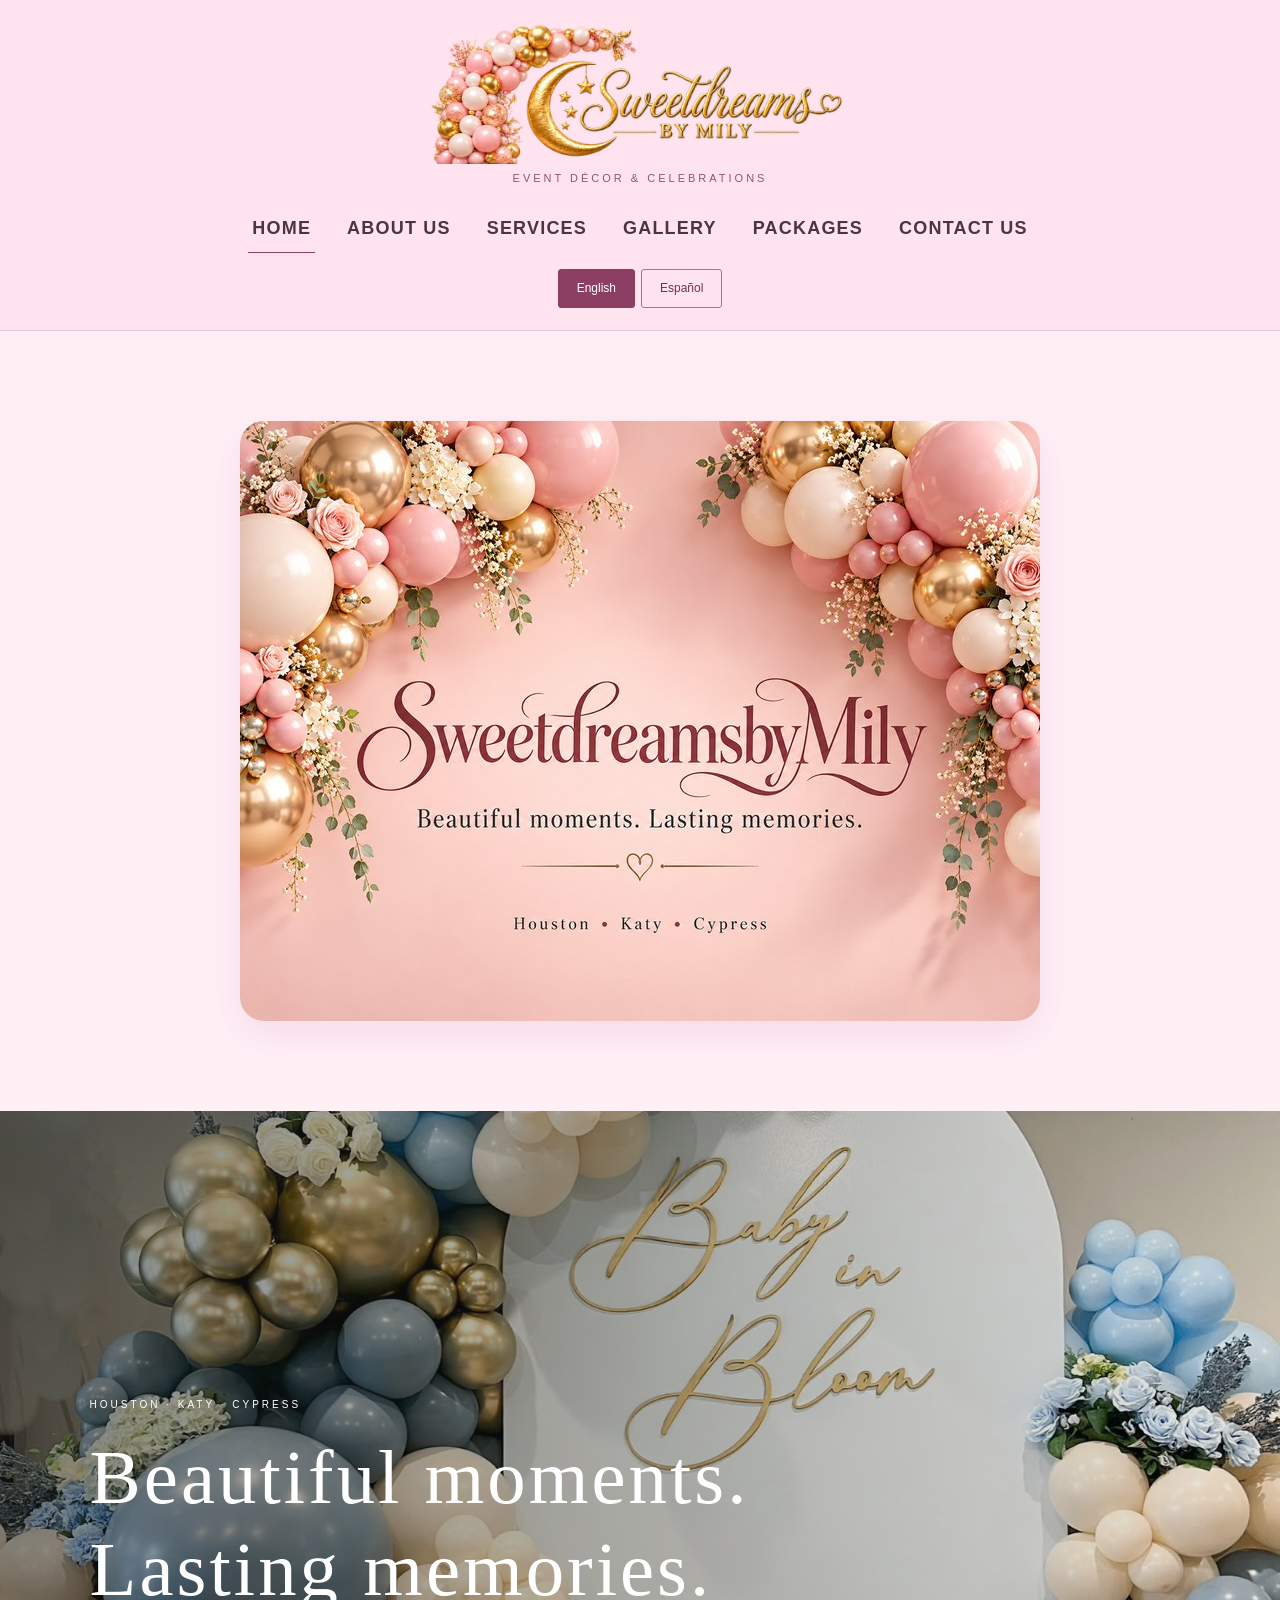
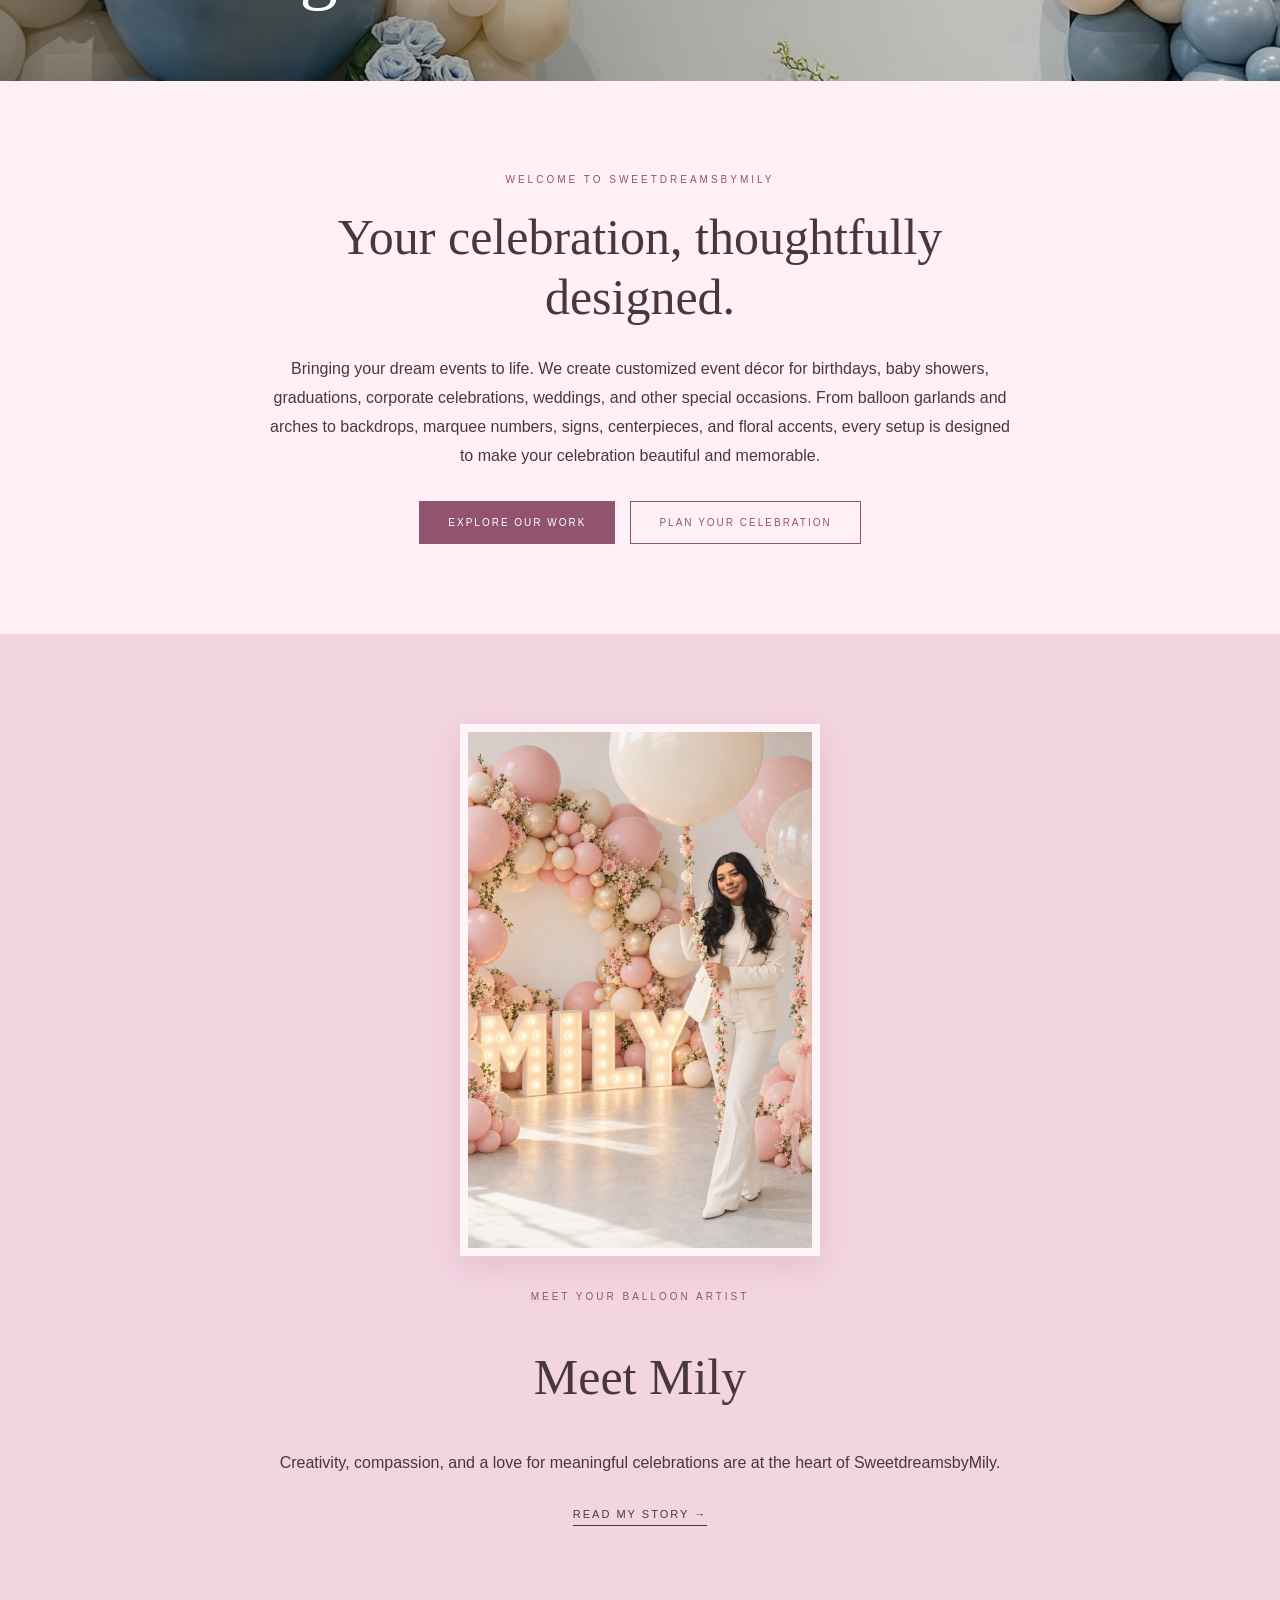
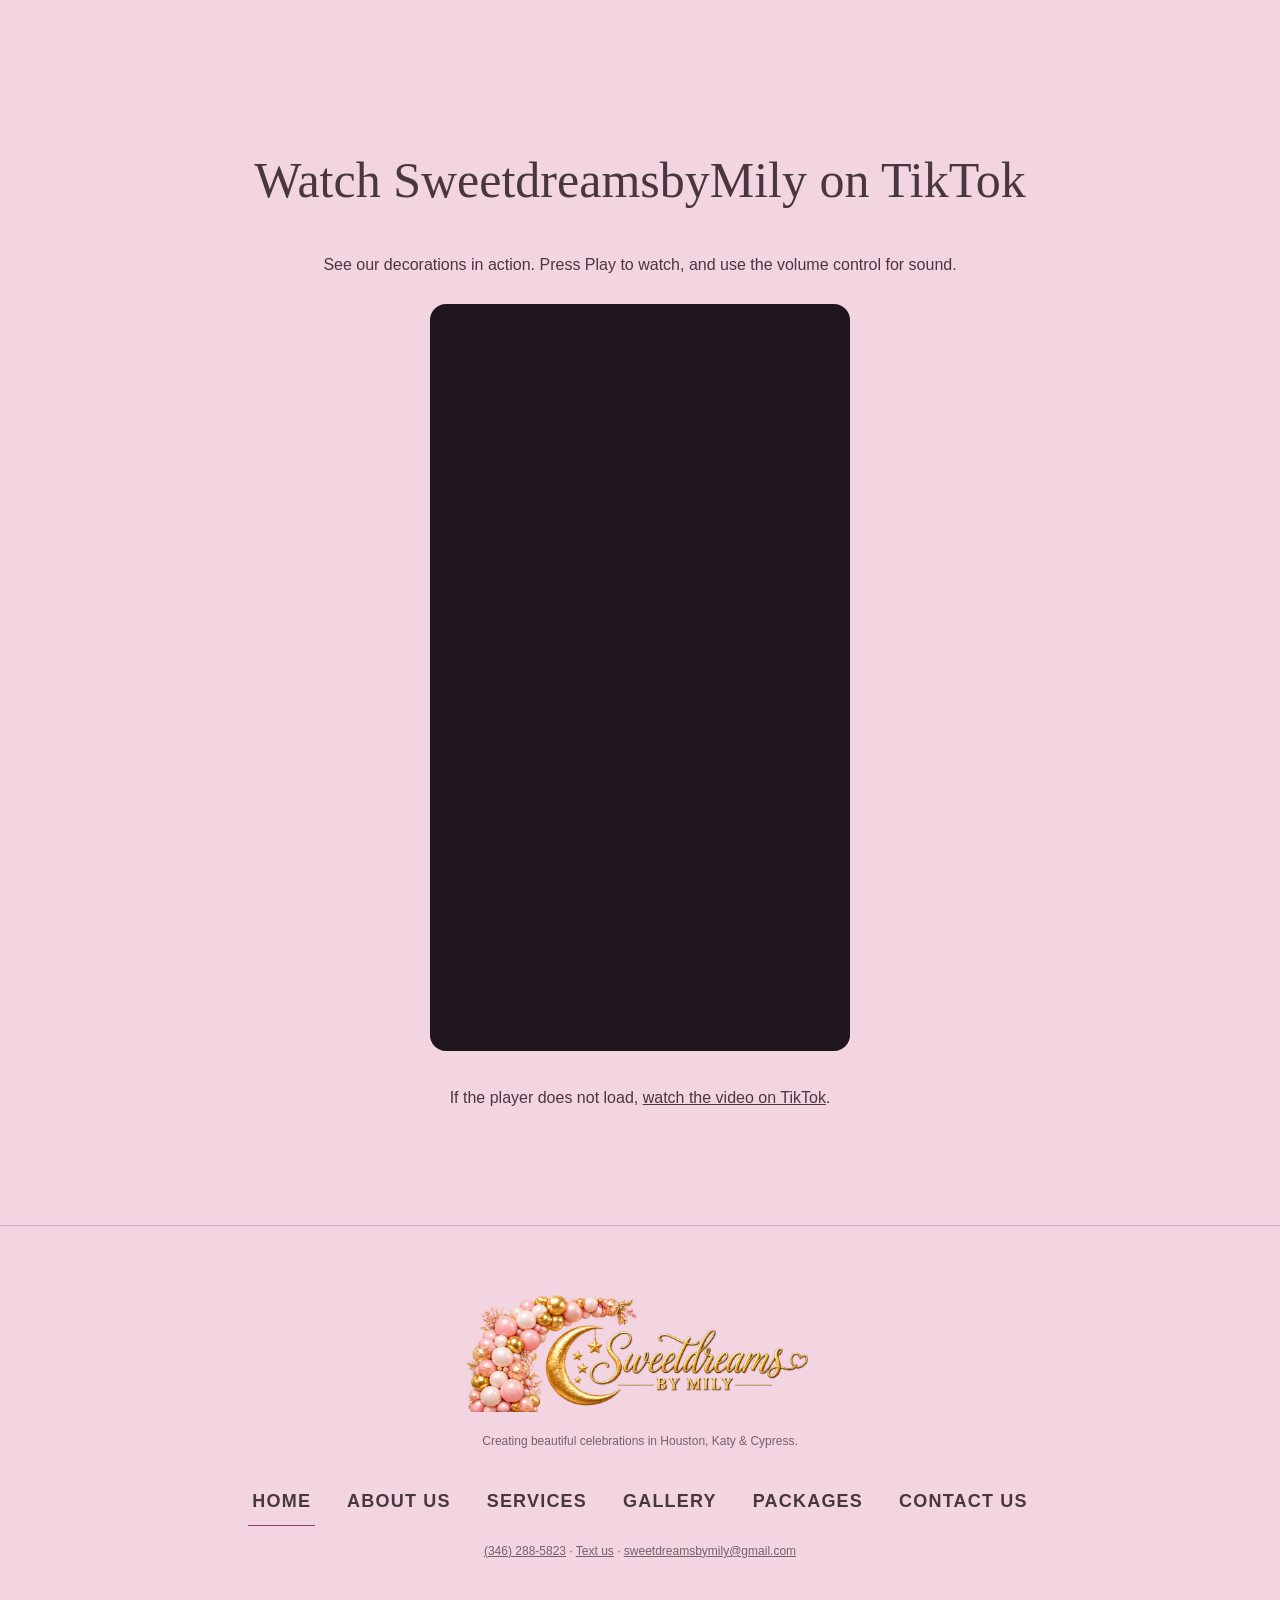
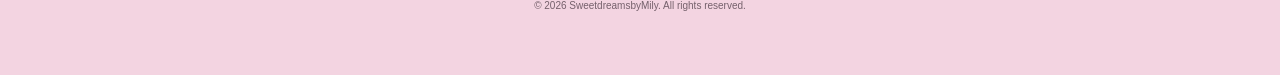
<file: index.html>
<!DOCTYPE html>
<html lang="en">
<head>
  <meta charset="UTF-8">
  <meta name="viewport" content="width=device-width, initial-scale=1.0">
  <meta name="description" content="Home — SweetdreamsbyMily event decoration in Houston, Katy, and Cypress.">
  <title>Home | SweetdreamsbyMily</title>
  <link rel="stylesheet" href="style.css?v=module44">
  <script src="script.js" defer></script>
  <script src="translations.js?v=module44" defer></script>
</head>
<body>
<a class="skip-link" href="#main">Skip to main content</a>
<header>
  <div><a class="brand brand-link" href="index.html"><img class="brand-logo" src="photos/sweetdreamsbymily-logo.webp" alt="Sweetdreams by Mily"></a><div class="tag">EVENT DÉCOR &amp; CELEBRATIONS</div></div>
  <nav aria-label="Main navigation"><a href="index.html" aria-current="page">Home</a><a href="about.html">About Us</a><a href="services.html">Services</a><a href="gallery.html">Gallery</a><a href="packages.html">Packages</a><a href="contact.html">Contact Us</a></nav>
<div class="language-switch" data-language-switch role="group" aria-label="Language / Idioma"><button type="button" data-language="en" aria-pressed="true" lang="en">English</button><button type="button" data-language="es" aria-pressed="false" lang="es">Español</button></div>
</header>
<main id="main">
<div class="section"><div class="section-inner"><img class="site-banner" src="photos/site-banner-800x600.jpg" width="800" height="600" alt="SweetdreamsbyMily — Beautiful moments. Lasting memories. Balloon décor in Houston, Katy, and Cypress."></div></div>
<section class="editorial-hero"><img src="baby-in-bloom.jpeg" alt="" fetchpriority="high"><div class="editorial-hero-copy"><p class="eyebrow">HOUSTON · KATY · CYPRESS</p><h1>Beautiful moments.<br>Lasting memories.</h1></div></section><section class="section"><div class="section-inner home-intro"><p class="eyebrow">WELCOME TO SWEETDREAMSBYMILY</p><h2>Your celebration, thoughtfully designed.</h2><p><strong>Bringing your dream events to life.</strong> We create customized event décor for birthdays, baby showers, graduations, corporate celebrations, weddings, and other special occasions. From balloon garlands and arches to backdrops, marquee numbers, signs, centerpieces, and floral accents, every setup is designed to make your celebration beautiful and memorable.</p><div class="hero-actions"><a class="btn" href="gallery.html">Explore our work</a><a class="btn btn-outline" href="contact.html">Plan your celebration</a></div></div></section><section class="section alt"><div class="section-inner"><img class="meet-mily-photo" src="photos/mily-marquee-studio.jpg" alt="Mily in a cream suit beside pink and ivory balloons and illuminated MILY marquee letters"><p class="eyebrow">MEET YOUR BALLOON ARTIST</p><h2>Meet Mily</h2><p>Creativity, compassion, and a love for meaningful celebrations are at the heart of SweetdreamsbyMily.</p><a class="text-link" href="about.html">Read my story &rarr;</a></div></section>
<section class="section alt" id="tiktok-video" aria-labelledby="videoHeading"><div class="section-inner"><h2 id="videoHeading">Watch SweetdreamsbyMily on TikTok</h2><p>See our decorations in action. Press Play to watch, and use the volume control for sound.</p><div style="max-width:420px;margin:24px auto"><iframe src="https://www.tiktok.com/player/v1/7664045256391904526?controls=1&amp;autoplay=0&amp;muted=0&amp;music_info=1&amp;description=1&amp;rel=0" title="SweetdreamsbyMily TikTok video with playback and audio controls" width="360" height="640" loading="lazy" allow="fullscreen" allowfullscreen style="width:100%;aspect-ratio:9/16;height:auto;border:0;border-radius:16px;background:#21151d"></iframe></div><p>If the player does not load, <a href="https://www.tiktok.com/@emilyr100/video/7664045256391904526" target="_blank" rel="noopener noreferrer">watch the video on TikTok</a>.</p></div></section>
</main>
<footer><a class="footer-brand" href="index.html"><img class="footer-logo" src="photos/sweetdreamsbymily-logo.webp" alt="Sweetdreams by Mily"></a><p>Creating beautiful celebrations in Houston, Katy &amp; Cypress.</p><nav aria-label="Footer navigation"><a href="index.html" aria-current="page">Home</a><a href="about.html">About Us</a><a href="services.html">Services</a><a href="gallery.html">Gallery</a><a href="packages.html">Packages</a><a href="contact.html">Contact Us</a></nav><p><a href="tel:+13462885823">(346) 288-5823</a> · <a href="sms:+13462885823">Text us</a> · <a href="mailto:sweetdreamsbymily@gmail.com">sweetdreamsbymily@gmail.com</a></p><p class="copyright">&copy; <span id="year">2026</span> SweetdreamsbyMily. All rights reserved.</p></footer>
</body>
</html>
</file>
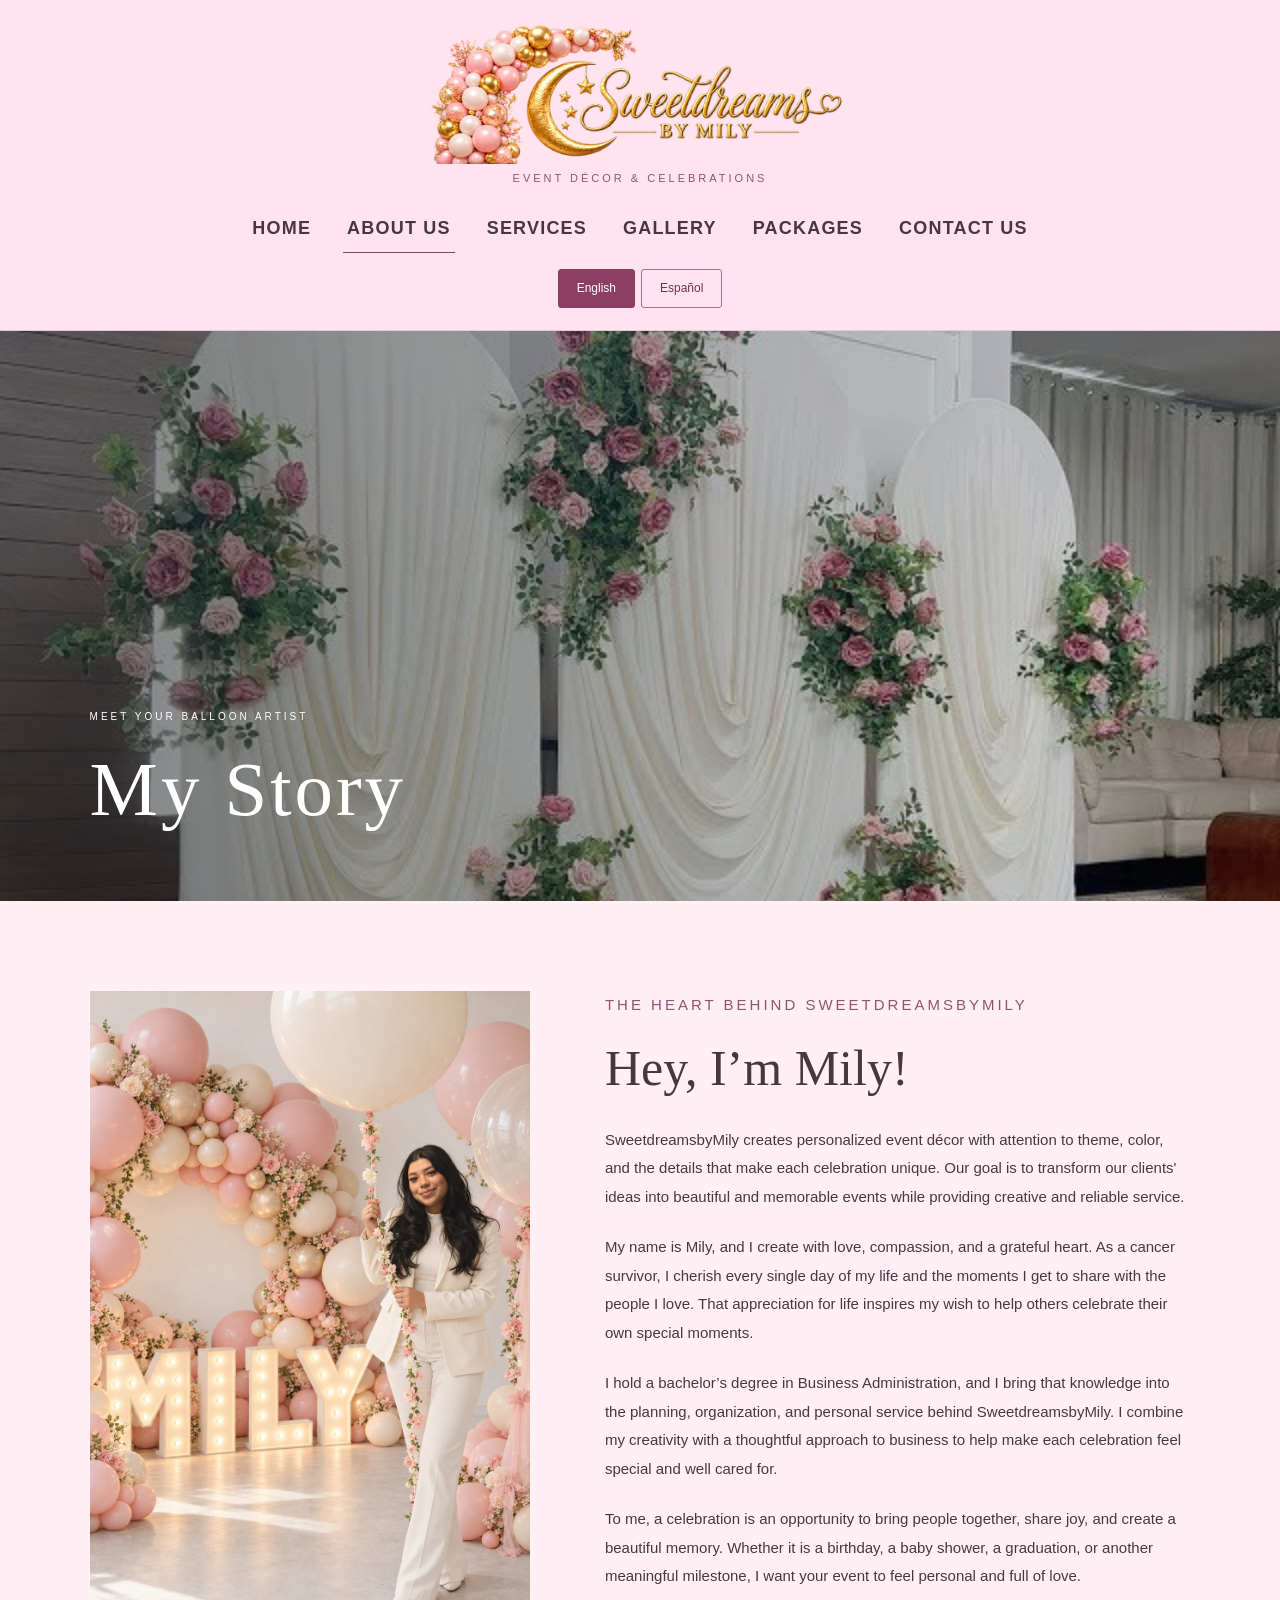
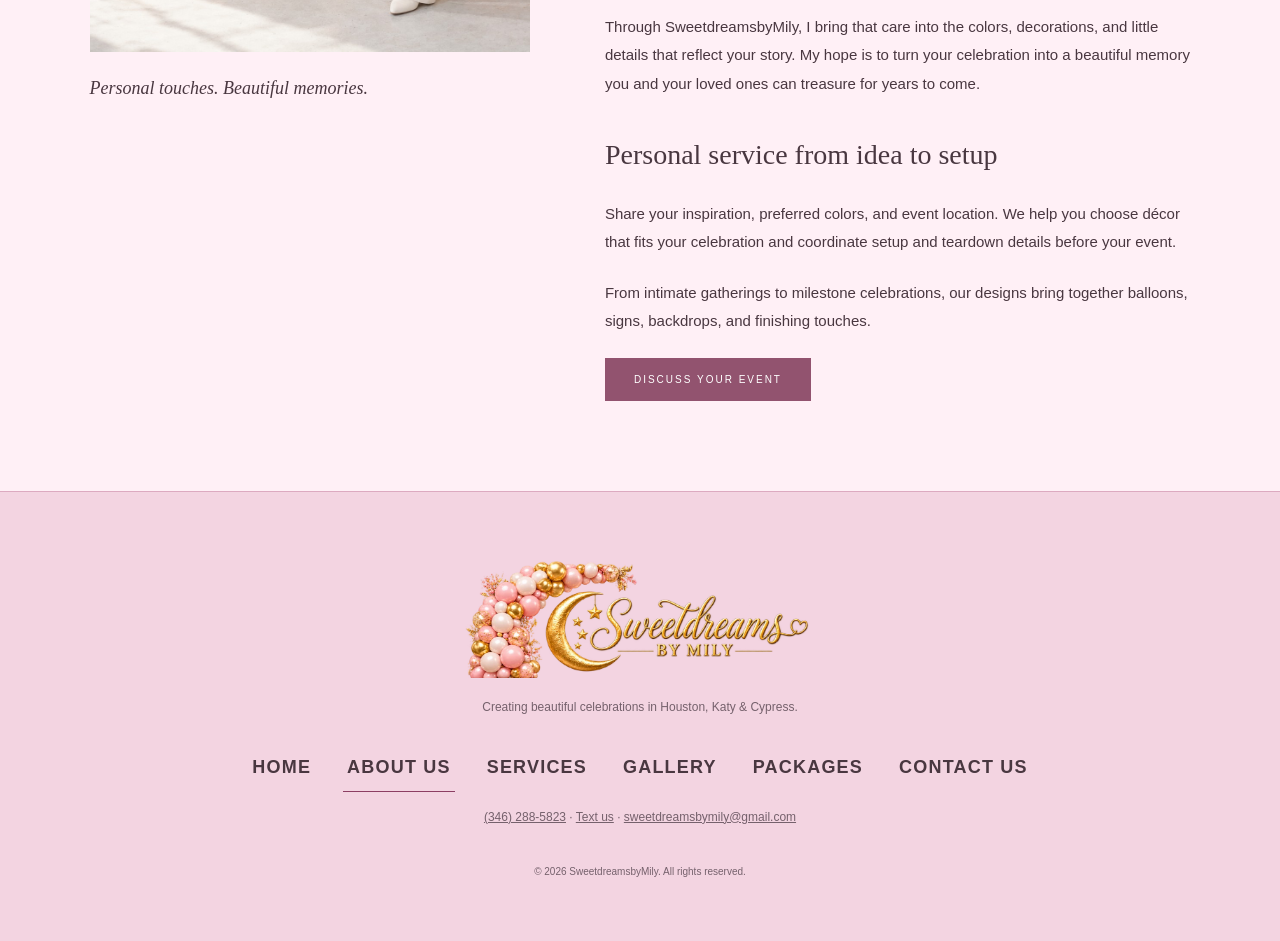
<file: about.html>
<!DOCTYPE html>
<html lang="en">
<head>
  <meta charset="UTF-8">
  <meta name="viewport" content="width=device-width, initial-scale=1.0">
  <meta name="description" content="About Us — SweetdreamsbyMily event decoration in Houston, Katy, and Cypress.">
  <title>About Us | SweetdreamsbyMily</title>
  <link rel="stylesheet" href="style.css?v=module44">
  <script src="script.js" defer></script>
  <script src="translations.js?v=module44" defer></script>
</head>
<body>
<a class="skip-link" href="#main">Skip to main content</a>
<header>
  <div><a class="brand brand-link" href="index.html"><img class="brand-logo" src="photos/sweetdreamsbymily-logo.webp" alt="Sweetdreams by Mily"></a><div class="tag">EVENT DÉCOR &amp; CELEBRATIONS</div></div>
  <nav aria-label="Main navigation"><a href="index.html">Home</a><a href="about.html" aria-current="page">About Us</a><a href="services.html">Services</a><a href="gallery.html">Gallery</a><a href="packages.html">Packages</a><a href="contact.html">Contact Us</a></nav>
<div class="language-switch" data-language-switch role="group" aria-label="Language / Idioma"><button type="button" data-language="en" aria-pressed="true" lang="en">English</button><button type="button" data-language="es" aria-pressed="false" lang="es">Español</button></div>
</header>
<main id="main"><section class="editorial-hero"><img src="photos/floral-backdrops.jpg" alt="" fetchpriority="high"><div class="editorial-hero-copy"><p class="eyebrow">MEET YOUR BALLOON ARTIST</p><h1>My Story</h1></div></section>
<section id="about" class="section"><div class="section-inner bio-layout"><div class="bio-photo"><img class="artist-portrait" src="photos/mily-marquee-studio.jpg" alt="Mily in a cream suit beside pink and ivory balloons and illuminated MILY marquee letters"><p>Personal touches. Beautiful memories.</p></div><div class="bio-copy"><p class="eyebrow">THE HEART BEHIND SWEETDREAMSBYMILY</p><h2>Hey, I’m Mily!</h2><p>SweetdreamsbyMily creates personalized event décor with attention to theme, color, and the details that make each celebration unique. Our goal is to transform our clients' ideas into beautiful and memorable events while providing creative and reliable service.</p>
<p>My name is Mily, and I create with love, compassion, and a grateful heart. As a cancer survivor, I cherish every single day of my life and the moments I get to share with the people I love. That appreciation for life inspires my wish to help others celebrate their own special moments.</p>
<p>I hold a bachelor’s degree in Business Administration, and I bring that knowledge into the planning, organization, and personal service behind SweetdreamsbyMily. I combine my creativity with a thoughtful approach to business to help make each celebration feel special and well cared for.</p>
<p>To me, a celebration is an opportunity to bring people together, share joy, and create a beautiful memory. Whether it is a birthday, a baby shower, a graduation, or another meaningful milestone, I want your event to feel personal and full of love.</p>
<p>Through SweetdreamsbyMily, I bring that care into the colors, decorations, and little details that reflect your story. My hope is to turn your celebration into a beautiful memory you and your loved ones can treasure for years to come.</p>
<h2>Personal service from idea to setup</h2><p>Share your inspiration, preferred colors, and event location. We help you choose décor that fits your celebration and coordinate setup and teardown details before your event.</p><p>From intimate gatherings to milestone celebrations, our designs bring together balloons, signs, backdrops, and finishing touches.</p><a class="btn" href="contact.html">Discuss your event</a></div></div></section>
</main>
<footer><a class="footer-brand" href="index.html"><img class="footer-logo" src="photos/sweetdreamsbymily-logo.webp" alt="Sweetdreams by Mily"></a><p>Creating beautiful celebrations in Houston, Katy &amp; Cypress.</p><nav aria-label="Footer navigation"><a href="index.html">Home</a><a href="about.html" aria-current="page">About Us</a><a href="services.html">Services</a><a href="gallery.html">Gallery</a><a href="packages.html">Packages</a><a href="contact.html">Contact Us</a></nav><p><a href="tel:+13462885823">(346) 288-5823</a> · <a href="sms:+13462885823">Text us</a> · <a href="mailto:sweetdreamsbymily@gmail.com">sweetdreamsbymily@gmail.com</a></p><p class="copyright">&copy; <span id="year">2026</span> SweetdreamsbyMily. All rights reserved.</p></footer>
</body>
</html>
</file>
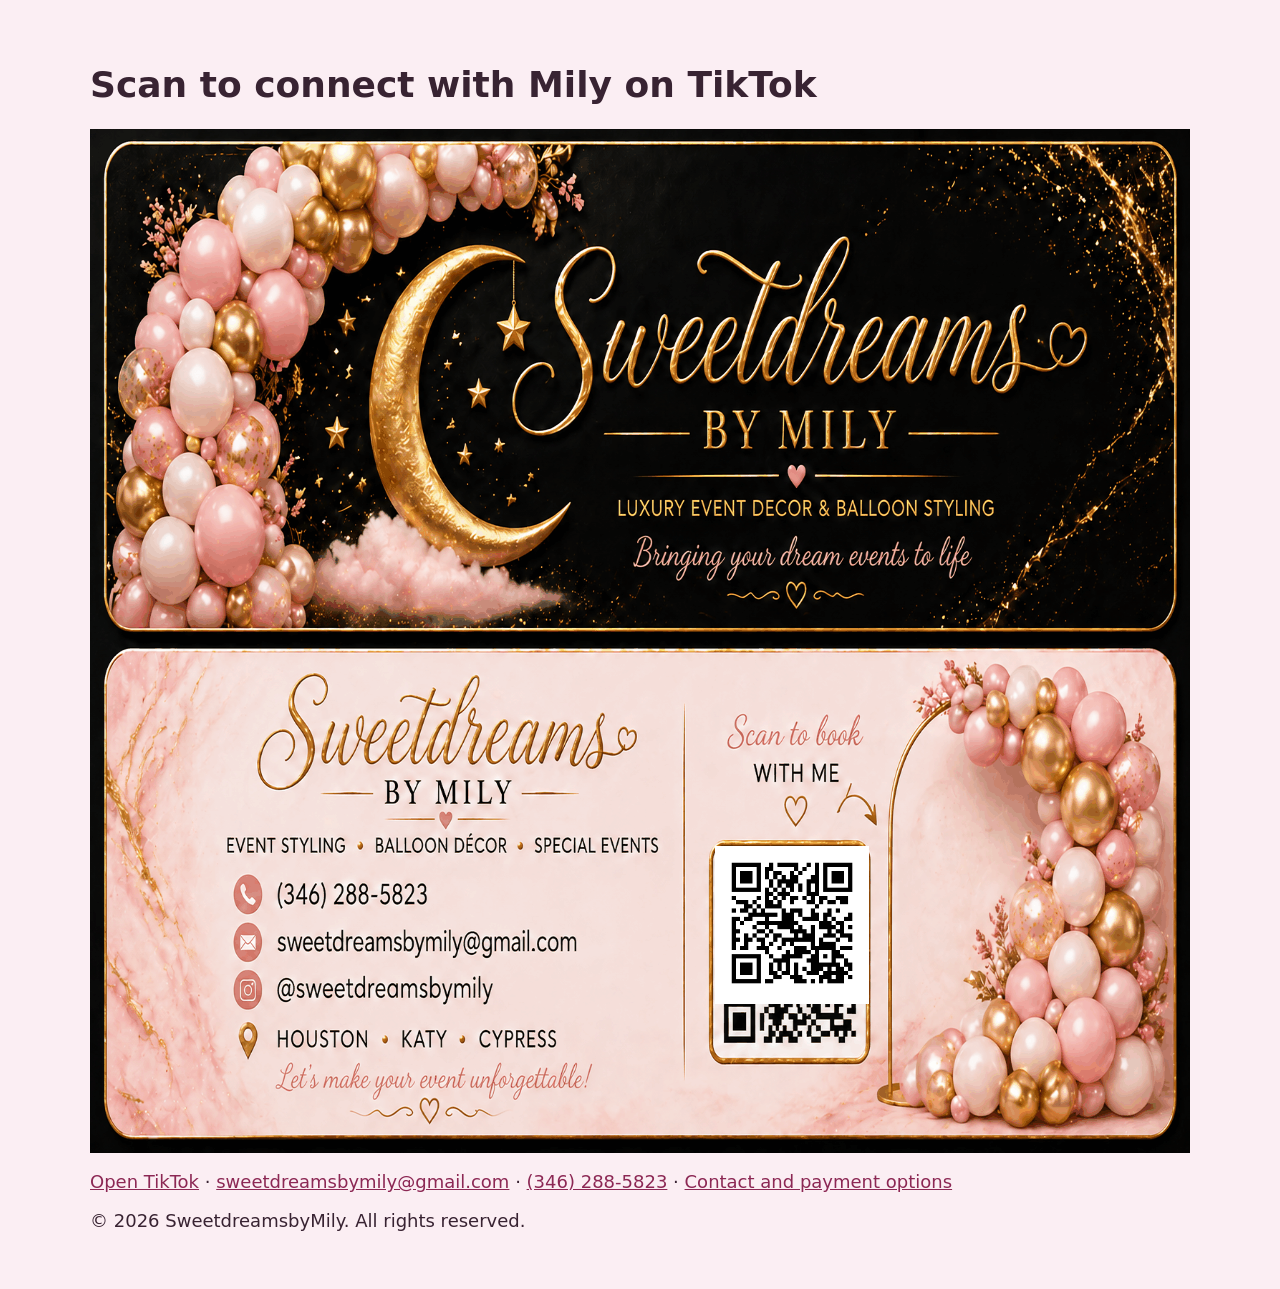
<file: business-card.html>
<!DOCTYPE html><html lang="en"><head><meta charset="utf-8"><meta name="viewport" content="width=device-width,initial-scale=1"><title>Business Card | SweetdreamsbyMily</title><style>body{margin:0;background:#fbeef3;color:#382332;font:18px system-ui}main{max-width:1100px;margin:24px auto;padding:16px}.card{position:relative}.card>img{display:block;width:100%}.qr{position:absolute;left:56.8%;top:70%;width:14%;aspect-ratio:1;background:white;display:block}.qr img{width:100%;height:100%;object-fit:contain}a{color:#8c2854}</style></head><body><main><h1>Scan to connect with Mily on TikTok</h1><div class="card"><img src="business-card.png?v=business-email" width="1536" height="1024" alt="SweetdreamsbyMily business card. Email sweetdreamsbymily@gmail.com. Phone (346) 288-5823."><a class="qr" href="https://www.tiktok.com/@emilyr100" target="_blank" rel="noopener noreferrer"><img src="photos/tiktok-qr.png" alt="Scan this QR code to open Mily’s TikTok profile"></a></div><p><a href="https://www.tiktok.com/@emilyr100" target="_blank" rel="noopener noreferrer">Open TikTok</a> · <a href="mailto:sweetdreamsbymily@gmail.com">sweetdreamsbymily@gmail.com</a> · <a href="tel:+13462885823">(346) 288-5823</a> · <a href="contact.html">Contact and payment options</a></p><p>© 2026 SweetdreamsbyMily. All rights reserved.</p></main></body></html>
</file>
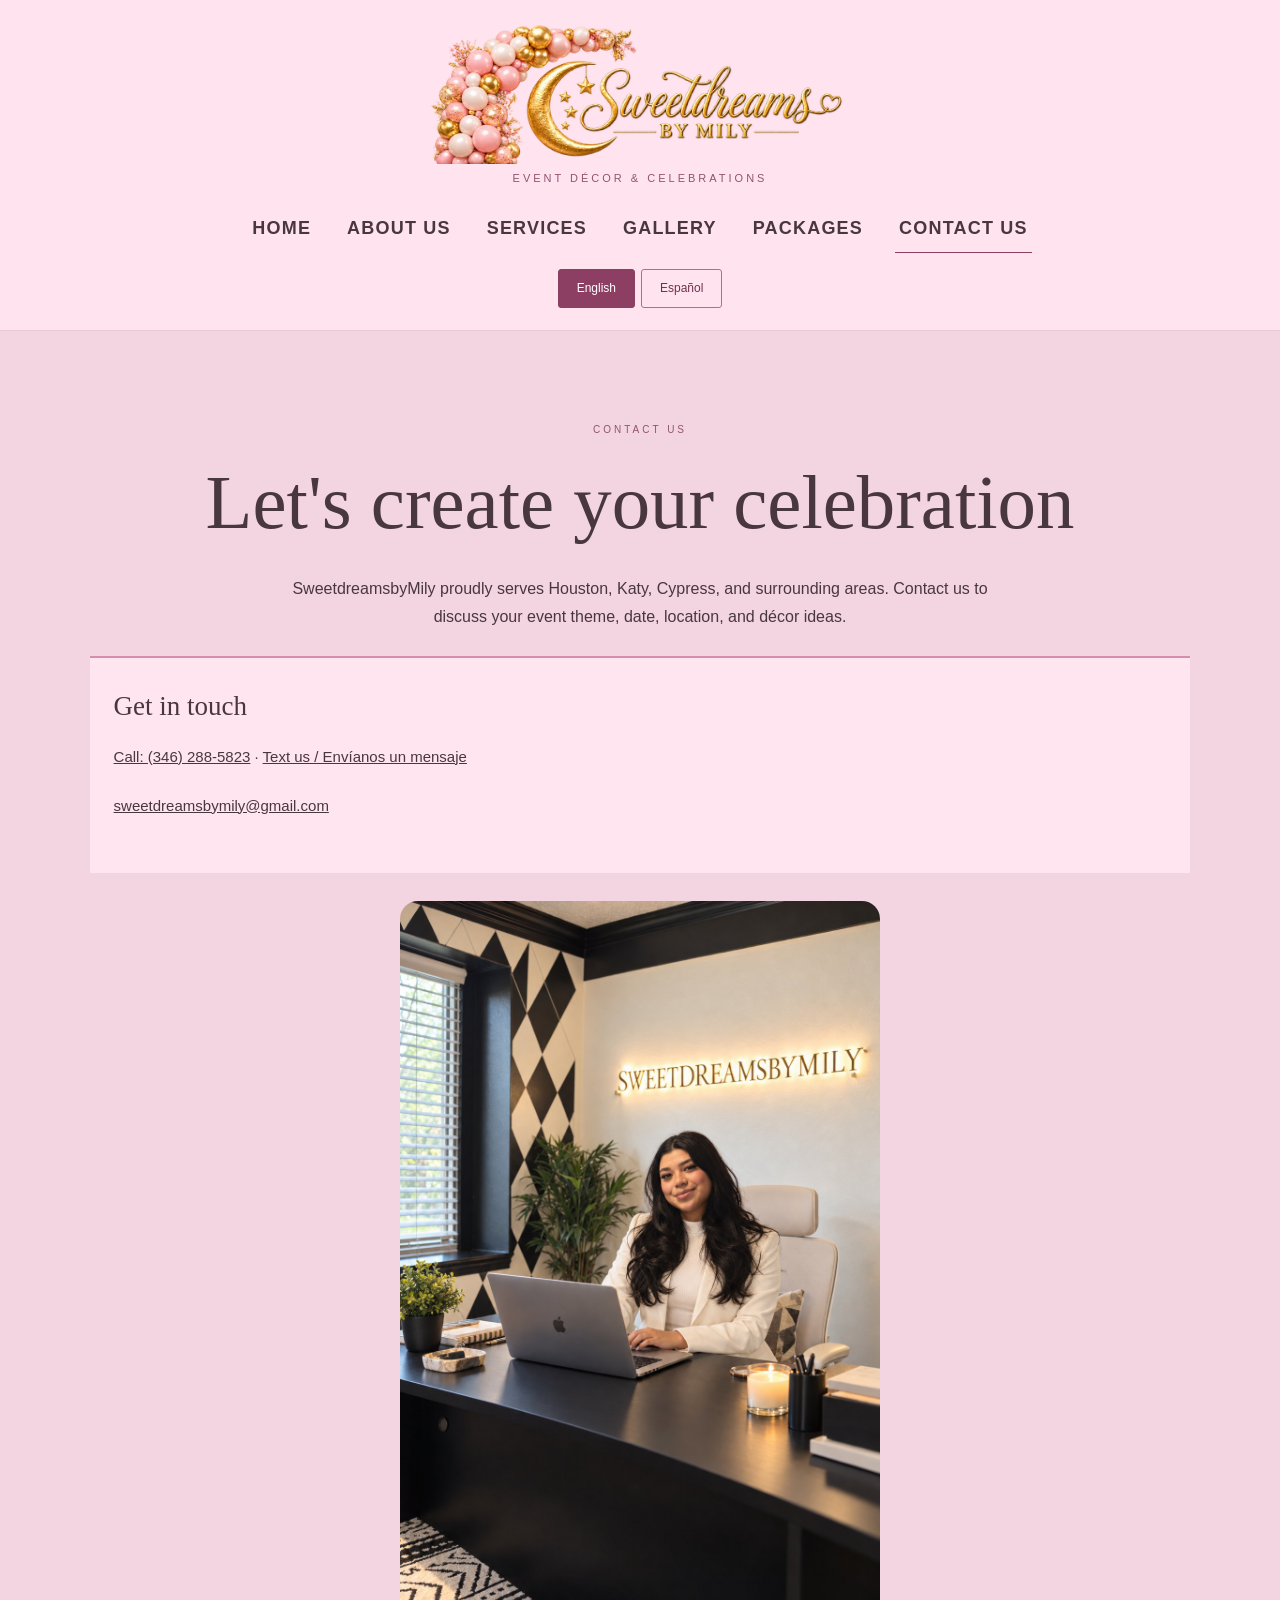
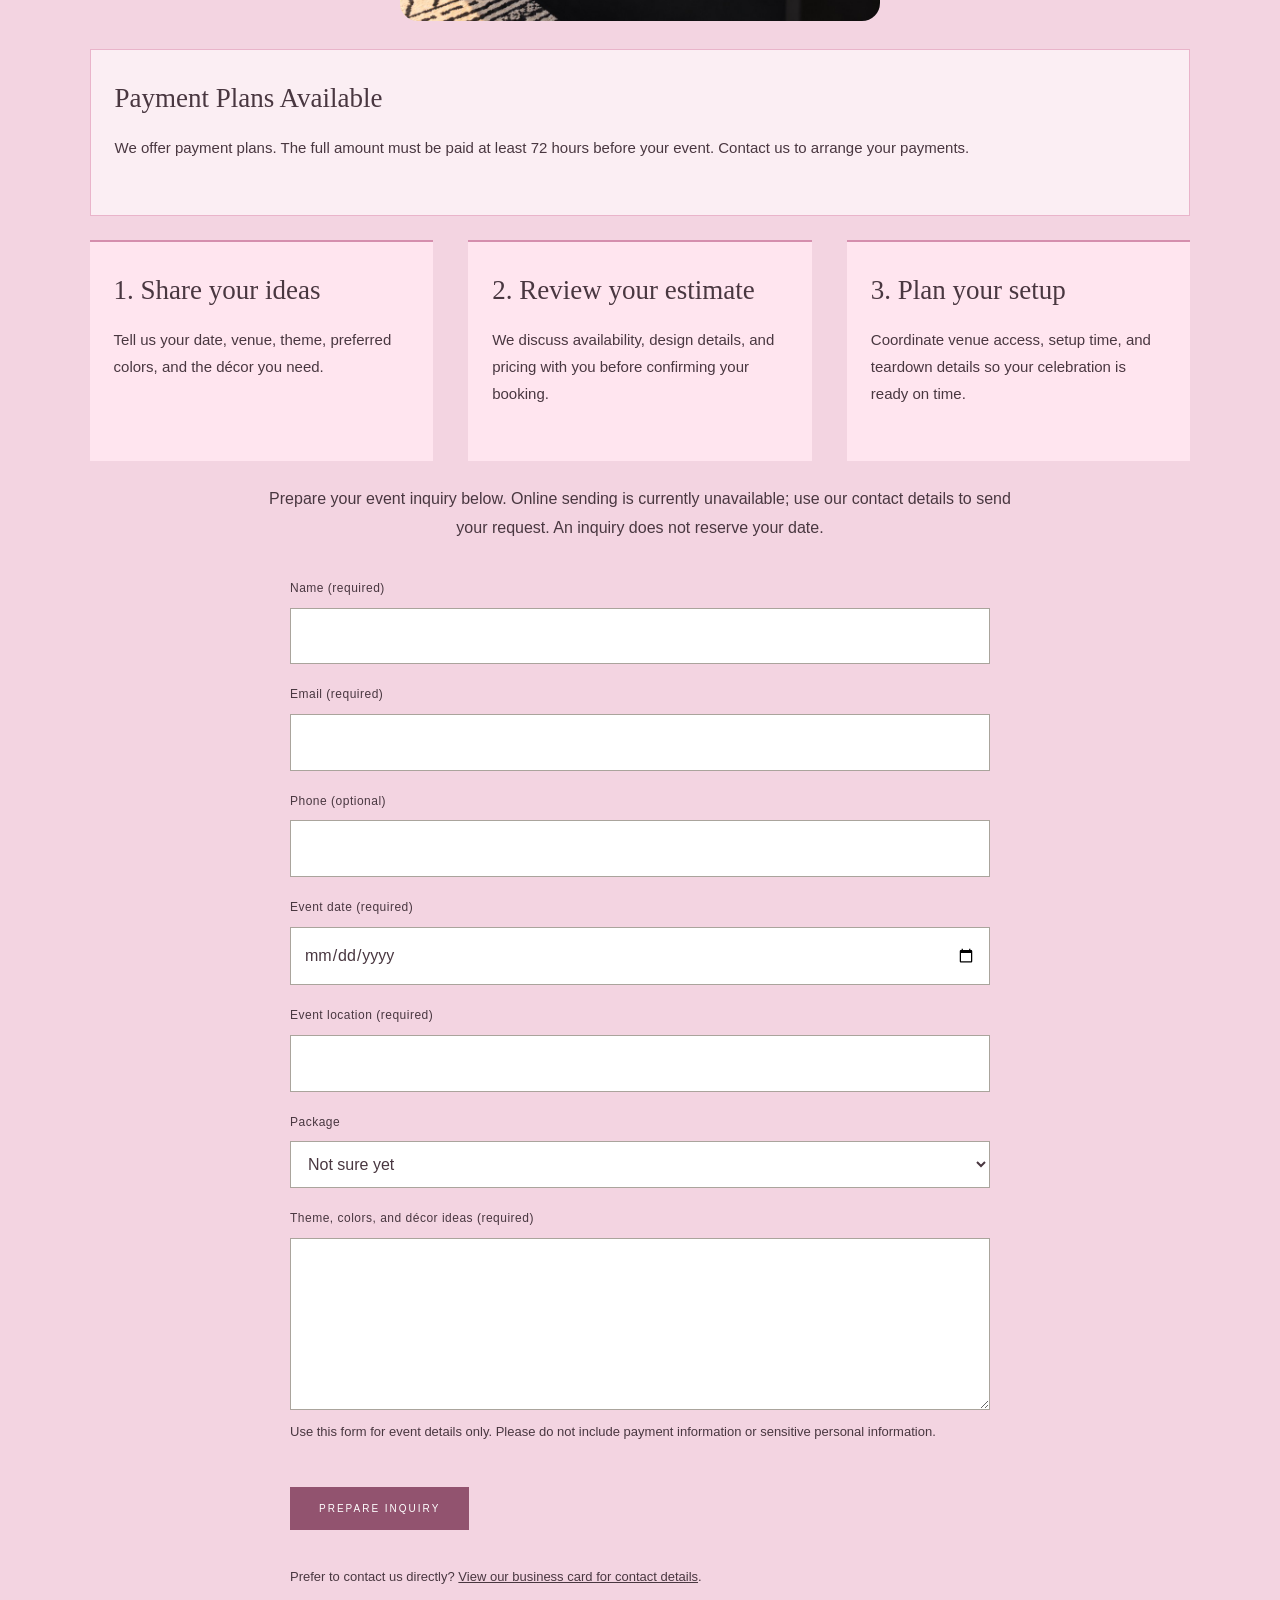
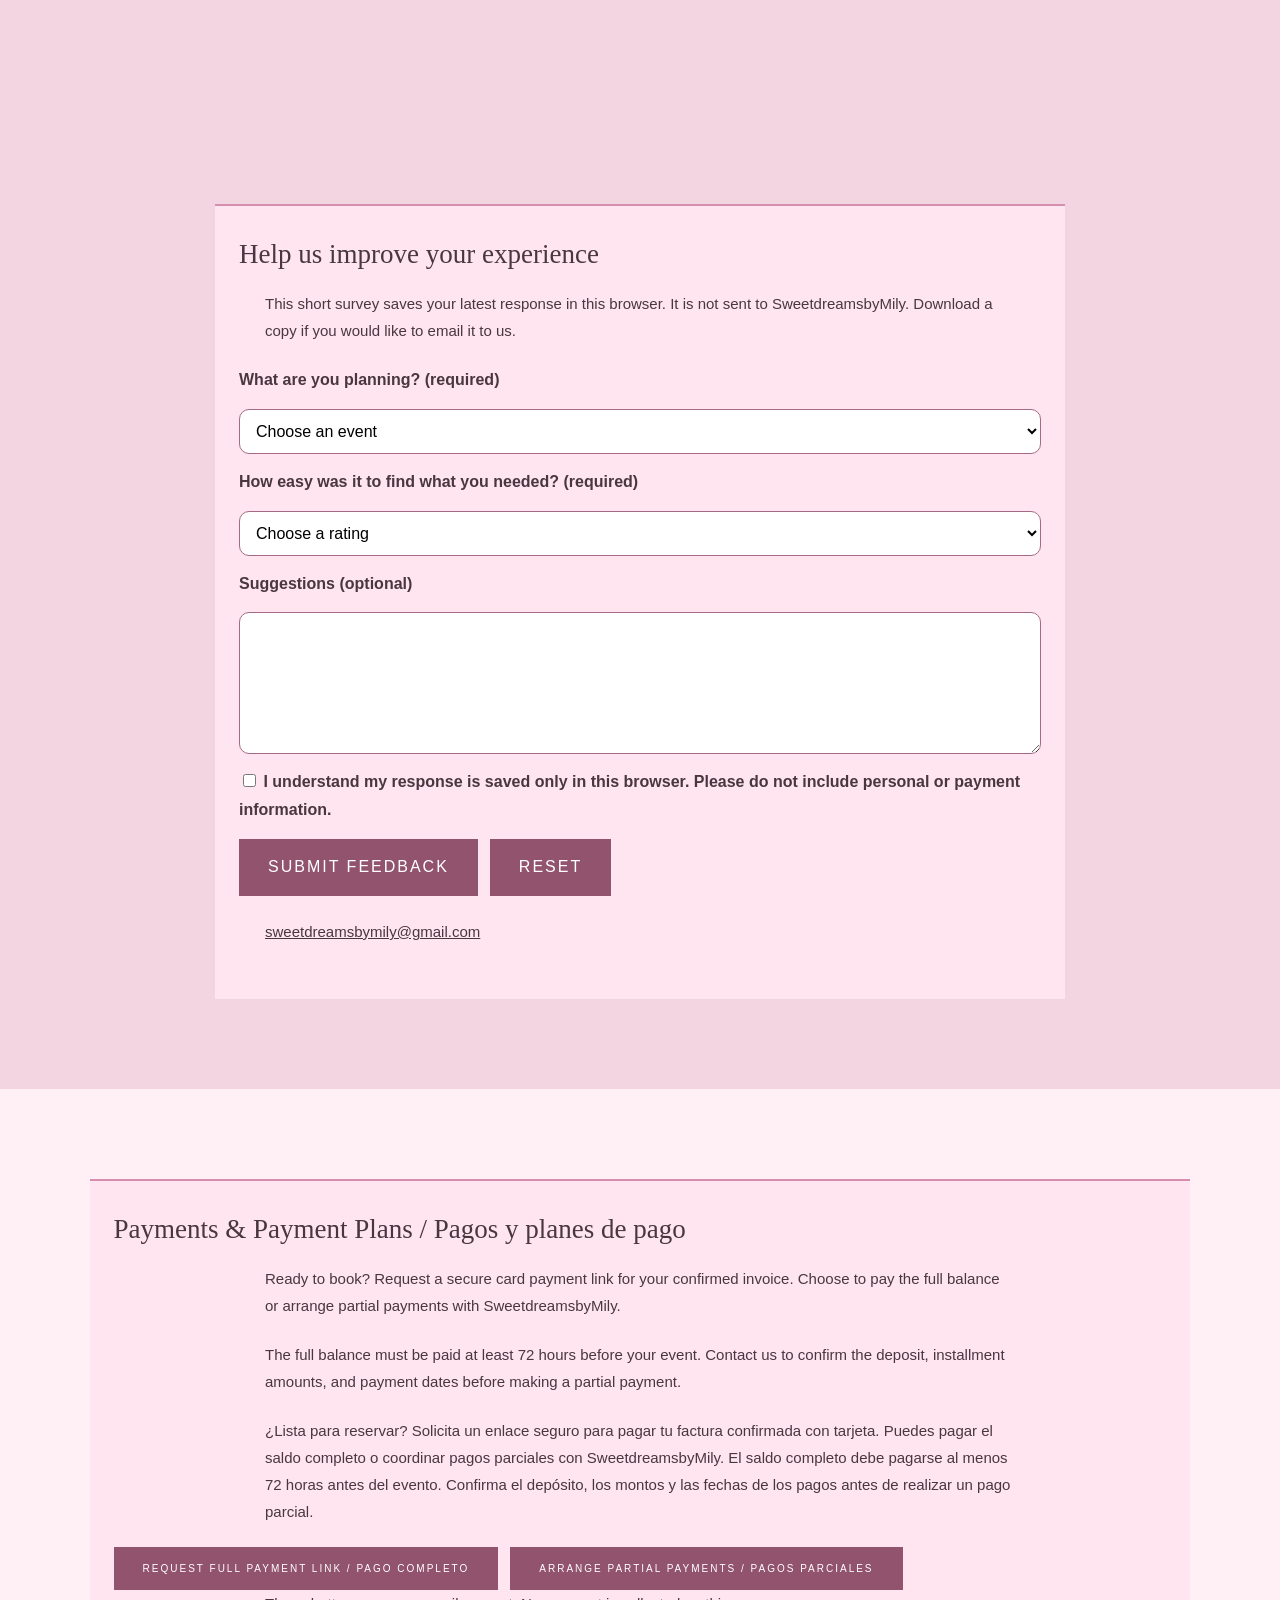
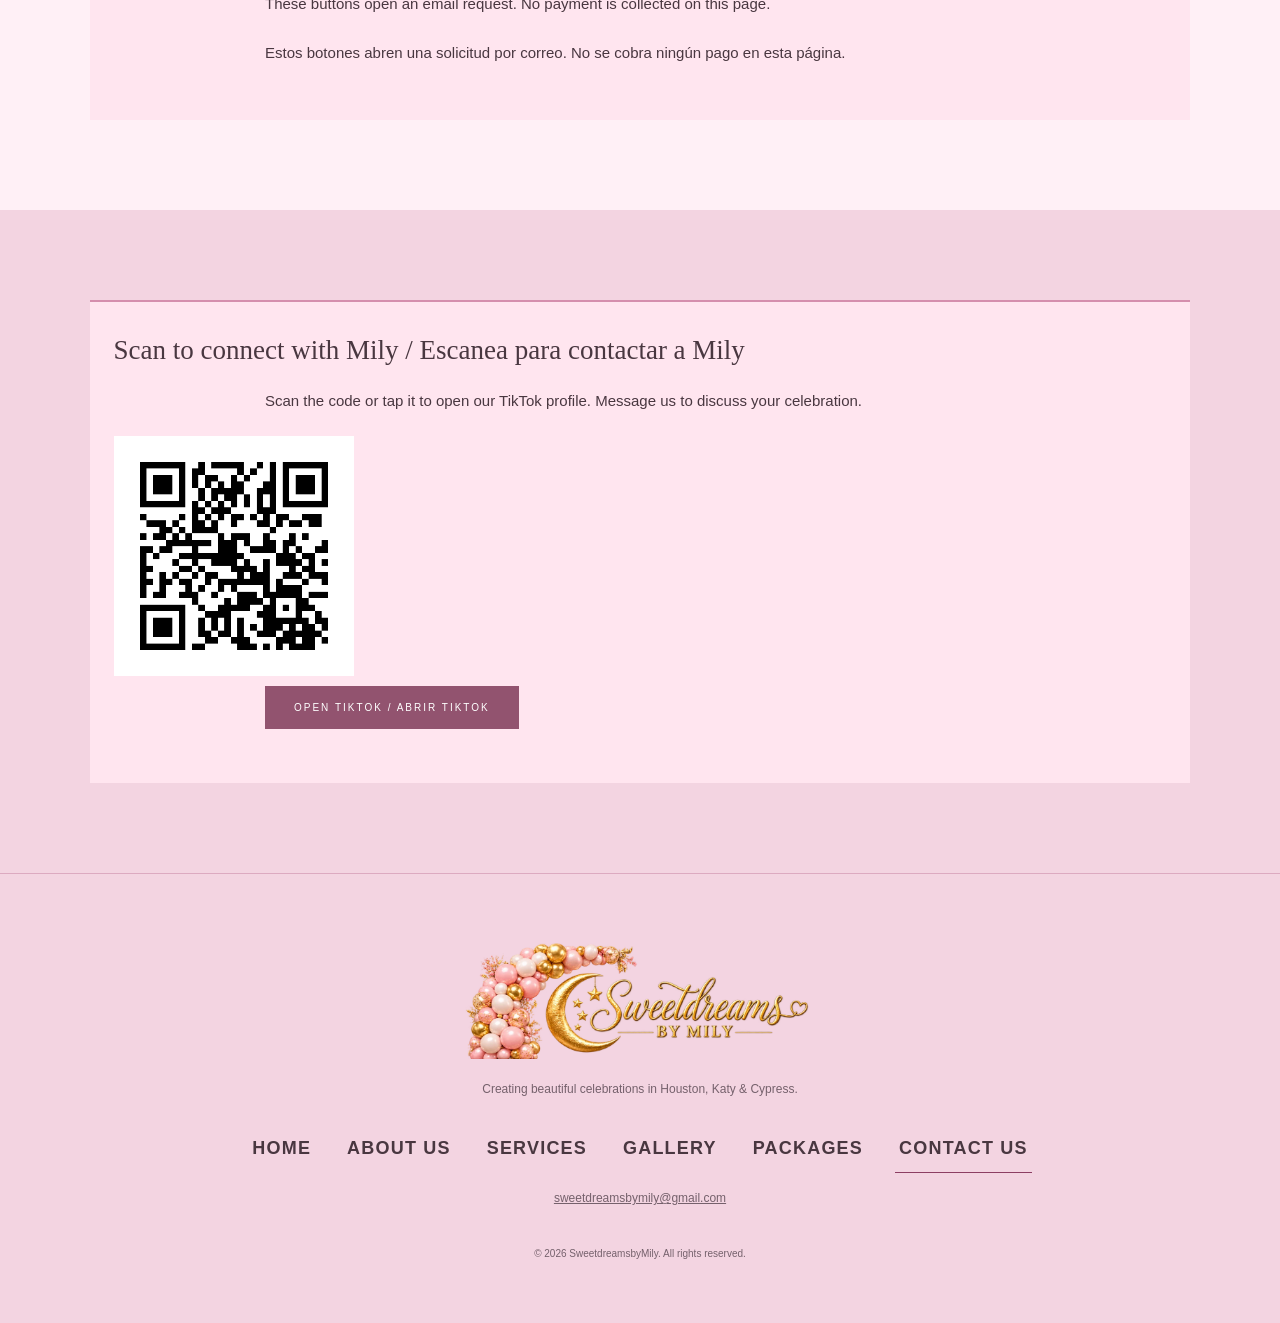
<file: contact.html>
<!DOCTYPE html>
<html lang="en">
<head>
  <meta charset="UTF-8">
  <meta name="viewport" content="width=device-width, initial-scale=1.0">
  <meta name="description" content="Contact Us — SweetdreamsbyMily event decoration in Houston, Katy, and Cypress.">
  <title>Contact Us | SweetdreamsbyMily</title>
  <link rel="stylesheet" href="style.css?v=module44">
  <script src="script.js" defer></script>
  <script src="translations.js?v=paymentplans72" defer></script>
<link rel="stylesheet" href="feedback.css?v=m64">
<script src="feedback.js?v=m64" defer></script>
</head>
<body>
<a class="skip-link" href="#main">Skip to main content</a>
<header>
  <div><a class="brand brand-link" href="index.html"><img class="brand-logo" src="photos/sweetdreamsbymily-logo.webp" alt="Sweetdreams by Mily"></a><div class="tag">EVENT DÉCOR &amp; CELEBRATIONS</div></div>
  <nav aria-label="Main navigation"><a href="index.html">Home</a><a href="about.html">About Us</a><a href="services.html">Services</a><a href="gallery.html">Gallery</a><a href="packages.html">Packages</a><a href="contact.html" aria-current="page">Contact Us</a></nav>
<div class="language-switch" data-language-switch role="group" aria-label="Language / Idioma"><button type="button" data-language="en" aria-pressed="true" lang="en">English</button><button type="button" data-language="es" aria-pressed="false" lang="es">Español</button></div>
</header>
<main id="main">
<section id="contact" class="section contact"><div class="section-inner"><div class="eyebrow">Contact Us</div><h1 class="page-title">Let's create your celebration</h1><p>SweetdreamsbyMily proudly serves Houston, Katy, Cypress, and surrounding areas. Contact us to discuss your event theme, date, location, and décor ideas.</p><div class="card" style="margin:24px 0" aria-label="Contact details"><h2 data-en="Get in touch" data-es="Contáctanos">Get in touch</h2><p><a href="tel:+13462885823">Call: (346) 288-5823</a> · <a href="sms:+13462885823">Text us / Envíanos un mensaje</a></p><p><a href="mailto:sweetdreamsbymily@gmail.com">sweetdreamsbymily@gmail.com</a></p></div><div class="contact-office-portrait" style="margin:28px auto;max-width:480px"><img src="photos/mily-office-studio.jpg" alt="Mily in a white suit at her office desk with a MacBook and an illuminated SweetdreamsbyMily wall sign" width="1024" height="1536" style="display:block;width:100%;height:auto;border-radius:18px" fetchpriority="high"></div><aside class="card" aria-label="Payment plans" style="margin:24px 0;background:#fbeef3;border:1px solid #e9b4ca"><h2>Payment Plans Available</h2><p>We offer payment plans. The full amount must be paid at least 72 hours before your event. Contact us to arrange your payments.</p></aside><div class="cards booking-steps"><article class="card"><h2>1. Share your ideas</h2><p>Tell us your date, venue, theme, preferred colors, and the décor you need.</p></article><article class="card"><h2>2. Review your estimate</h2><p>We discuss availability, design details, and pricing with you before confirming your booking.</p></article><article class="card"><h2>3. Plan your setup</h2><p>Coordinate venue access, setup time, and teardown details so your celebration is ready on time.</p></article></div><p id="bookingHelp">Prepare your event inquiry below. Online sending is currently unavailable; use our contact details to send your request. An inquiry does not reserve your date.</p>
<!-- To enable live submissions, set action to your public https://formspree.io/f/FORM_ID endpoint. Never add API keys or passwords. -->
<form id="bookingForm" method="post" aria-describedby="bookingHelp">
  <label for="bookingName">Name (required)</label><input id="bookingName" name="name" autocomplete="name" required maxlength="100">
  <label for="bookingEmail">Email (required)</label><input id="bookingEmail" name="email" type="email" autocomplete="email" required maxlength="254">
  <label for="bookingPhone">Phone (optional)</label><input id="bookingPhone" name="phone" type="tel" autocomplete="tel" maxlength="40">
  <label for="bookingDate">Event date (required)</label><input id="bookingDate" name="event_date" type="date" required>
  <label for="bookingLocation">Event location (required)</label><input id="bookingLocation" name="location" required maxlength="250">
  <label for="bookingPackage">Package</label><select id="bookingPackage" name="package"><option>Not sure yet</option><option>Basic — $300</option><option>Medium — $350</option><option>Deluxe — starting at $400</option><option>Corporate event — custom quote</option><option>Jumbo balloons — custom quote</option></select>
  <label for="bookingDetails">Theme, colors, and décor ideas (required)</label><textarea id="bookingDetails" name="details" rows="5" required maxlength="3000"></textarea>
  <div hidden><label for="bookingGotcha">Leave blank</label><input id="bookingGotcha" name="_gotcha" tabindex="-1" autocomplete="off"></div>
  <p>Use this form for event details only. Please do not include payment information or sensitive personal information.</p>
  <button id="bookingSubmit" class="btn" type="submit" disabled>Prepare inquiry</button>
  <p id="formMessage" role="status" aria-live="polite" aria-atomic="true" tabindex="-1"></p>
</form>
<div id="bookingFallback">
  <p>Prefer to contact us directly? <a href="business-card.html">View our business card for contact details</a>.</p>
  <div id="inquiryDraft" hidden><label for="inquirySummary">Your inquiry — copy and send using the contact details above</label><textarea id="inquirySummary" rows="10" readonly></textarea></div>
</div>
<noscript><p>JavaScript is required for the inquiry helper. Please use the contact details on our business card to send your event date, location, theme, and preferred package.</p></noscript></div></section>
<section class="section alt" id="feedback" aria-labelledby="feedbackHeading"><div class="section-inner card"><h2 id="feedbackHeading" data-en="Help us improve your experience" data-es="Ayúdanos a mejorar tu experiencia">Help us improve your experience</h2><p id="feedbackHelp" data-en="This short survey saves your latest response in this browser. It is not sent to SweetdreamsbyMily. Download a copy if you would like to email it to us." data-es="Esta breve encuesta guarda tu última respuesta en este navegador. No se envía a SweetdreamsbyMily. Descarga una copia si deseas enviárnosla por correo.">This short survey saves your latest response in this browser. It is not sent to SweetdreamsbyMily. Download a copy if you would like to email it to us.</p>
<form id="feedbackForm" aria-describedby="feedbackHelp">
<label for="feedbackEvent" data-en="What are you planning? (required)" data-es="¿Qué evento planeas? (obligatorio)">What are you planning? (required)</label>
<select id="feedbackEvent" name="event" required><option value="" data-en="Choose an event" data-es="Elige un evento">Choose an event</option><option value="Birthday" data-en="Birthday" data-es="Cumpleaños">Birthday</option><option value="Baby shower" data-en="Baby shower" data-es="Baby shower">Baby shower</option><option value="Corporate event" data-en="Corporate event" data-es="Evento empresarial">Corporate event</option><option value="Other" data-en="Other" data-es="Otro">Other</option></select>
<label for="feedbackRating" data-en="How easy was it to find what you needed? (required)" data-es="¿Qué tan fácil fue encontrar lo que necesitabas? (obligatorio)">How easy was it to find what you needed? (required)</label>
<select id="feedbackRating" name="rating" required><option value="" data-en="Choose a rating" data-es="Elige una calificación">Choose a rating</option><option value="5" data-en="5 — Very easy" data-es="5 — Muy fácil">5 — Very easy</option><option value="4">4</option><option value="3">3</option><option value="2">2</option><option value="1" data-en="1 — Difficult" data-es="1 — Difícil">1 — Difficult</option></select>
<label for="feedbackComments" data-en="Suggestions (optional)" data-es="Sugerencias (opcional)">Suggestions (optional)</label><textarea id="feedbackComments" name="comments" rows="4" maxlength="1000"></textarea>
<label><input id="feedbackConsent" type="checkbox" required> <span data-en="I understand my response is saved only in this browser. Please do not include personal or payment information." data-es="Entiendo que mi respuesta se guarda solo en este navegador. No incluyas datos personales ni información de pago.">I understand my response is saved only in this browser. Please do not include personal or payment information.</span></label>
<div class="estimate-actions"><button class="btn" type="submit" data-en="Submit feedback" data-es="Enviar opinión">Submit feedback</button><button class="btn" type="reset" data-en="Reset" data-es="Restablecer">Reset</button></div>
</form>
<p id="feedbackStatus" role="status" aria-live="polite" tabindex="-1"></p>
<div id="feedbackReceipt" hidden><h3 data-en="Your saved response" data-es="Tu respuesta guardada">Your saved response</h3><p id="feedbackSummary" style="white-space:pre-wrap"></p><button id="feedbackDownload" class="btn" type="button" data-en="Download response" data-es="Descargar respuesta">Download response</button> <button id="feedbackDelete" class="btn" type="button" data-en="Delete saved response" data-es="Eliminar respuesta guardada">Delete saved response</button></div>
<p><a href="mailto:sweetdreamsbymily@gmail.com">sweetdreamsbymily@gmail.com</a></p>
<noscript><p>Enable JavaScript to submit this survey, or email your feedback to sweetdreamsbymily@gmail.com.</p></noscript>
</div></section>
<section class="section" id="payment"><div class="section-inner card"><h2>Payments &amp; Payment Plans / Pagos y planes de pago</h2><p>Ready to book? Request a secure card payment link for your confirmed invoice. Choose to pay the full balance or arrange partial payments with SweetdreamsbyMily.</p><p>The full balance must be paid at least 72 hours before your event. Contact us to confirm the deposit, installment amounts, and payment dates before making a partial payment.</p><p>¿Lista para reservar? Solicita un enlace seguro para pagar tu factura confirmada con tarjeta. Puedes pagar el saldo completo o coordinar pagos parciales con SweetdreamsbyMily. El saldo completo debe pagarse al menos 72 horas antes del evento. Confirma el depósito, los montos y las fechas de los pagos antes de realizar un pago parcial.</p><div style="display:flex;gap:12px;flex-wrap:wrap"><a class="btn" href="mailto:sweetdreamsbymily@gmail.com?subject=Full%20payment%20link%20request">Request full payment link / Pago completo</a><a class="btn" href="mailto:sweetdreamsbymily@gmail.com?subject=Partial%20payment%20plan%20request">Arrange partial payments / Pagos parciales</a></div><p>These buttons open an email request. No payment is collected on this page.</p><p>Estos botones abren una solicitud por correo. No se cobra ningún pago en esta página.</p></div></section>
<section class="section alt" id="tiktok-booking"><div class="section-inner card"><h2>Scan to connect with Mily / Escanea para contactar a Mily</h2><p>Scan the code or tap it to open our TikTok profile. Message us to discuss your celebration.</p><a href="https://www.tiktok.com/@emilyr100" target="_blank" rel="noopener noreferrer"><img src="photos/tiktok-qr.png" alt="QR code linking to Mily’s TikTok profile" width="240" height="240" style="max-width:100%;height:auto"></a><p><a class="btn" href="https://www.tiktok.com/@emilyr100" target="_blank" rel="noopener noreferrer">Open TikTok / Abrir TikTok</a></p></div></section>
</main>
<footer><a class="footer-brand" href="index.html"><img class="footer-logo" src="photos/sweetdreamsbymily-logo.webp" alt="Sweetdreams by Mily"></a><p>Creating beautiful celebrations in Houston, Katy &amp; Cypress.</p><nav aria-label="Footer navigation"><a href="index.html">Home</a><a href="about.html">About Us</a><a href="services.html">Services</a><a href="gallery.html">Gallery</a><a href="packages.html">Packages</a><a href="contact.html" aria-current="page">Contact Us</a></nav><p><a href="mailto:sweetdreamsbymily@gmail.com">sweetdreamsbymily@gmail.com</a></p><p class="copyright">&copy; <span id="year">2026</span> SweetdreamsbyMily. All rights reserved.</p></footer>
</body>
</html>
</file>
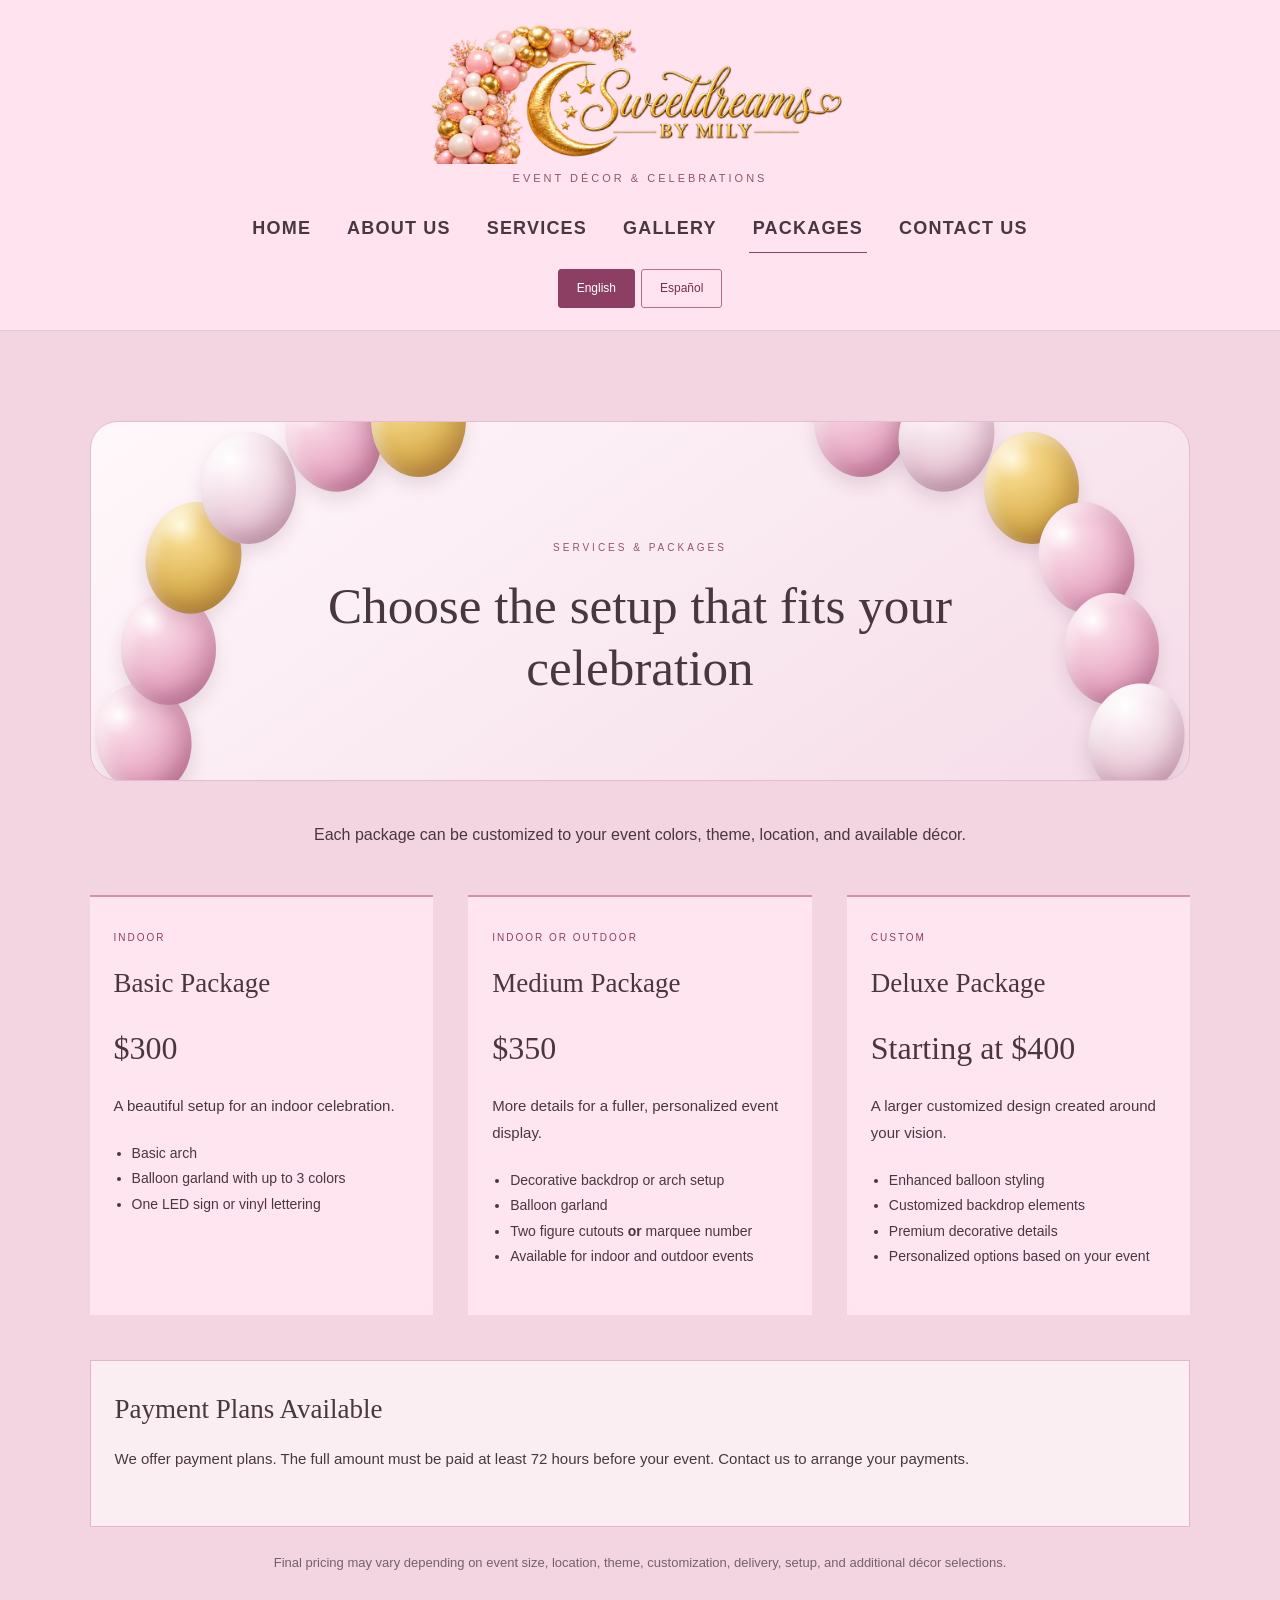
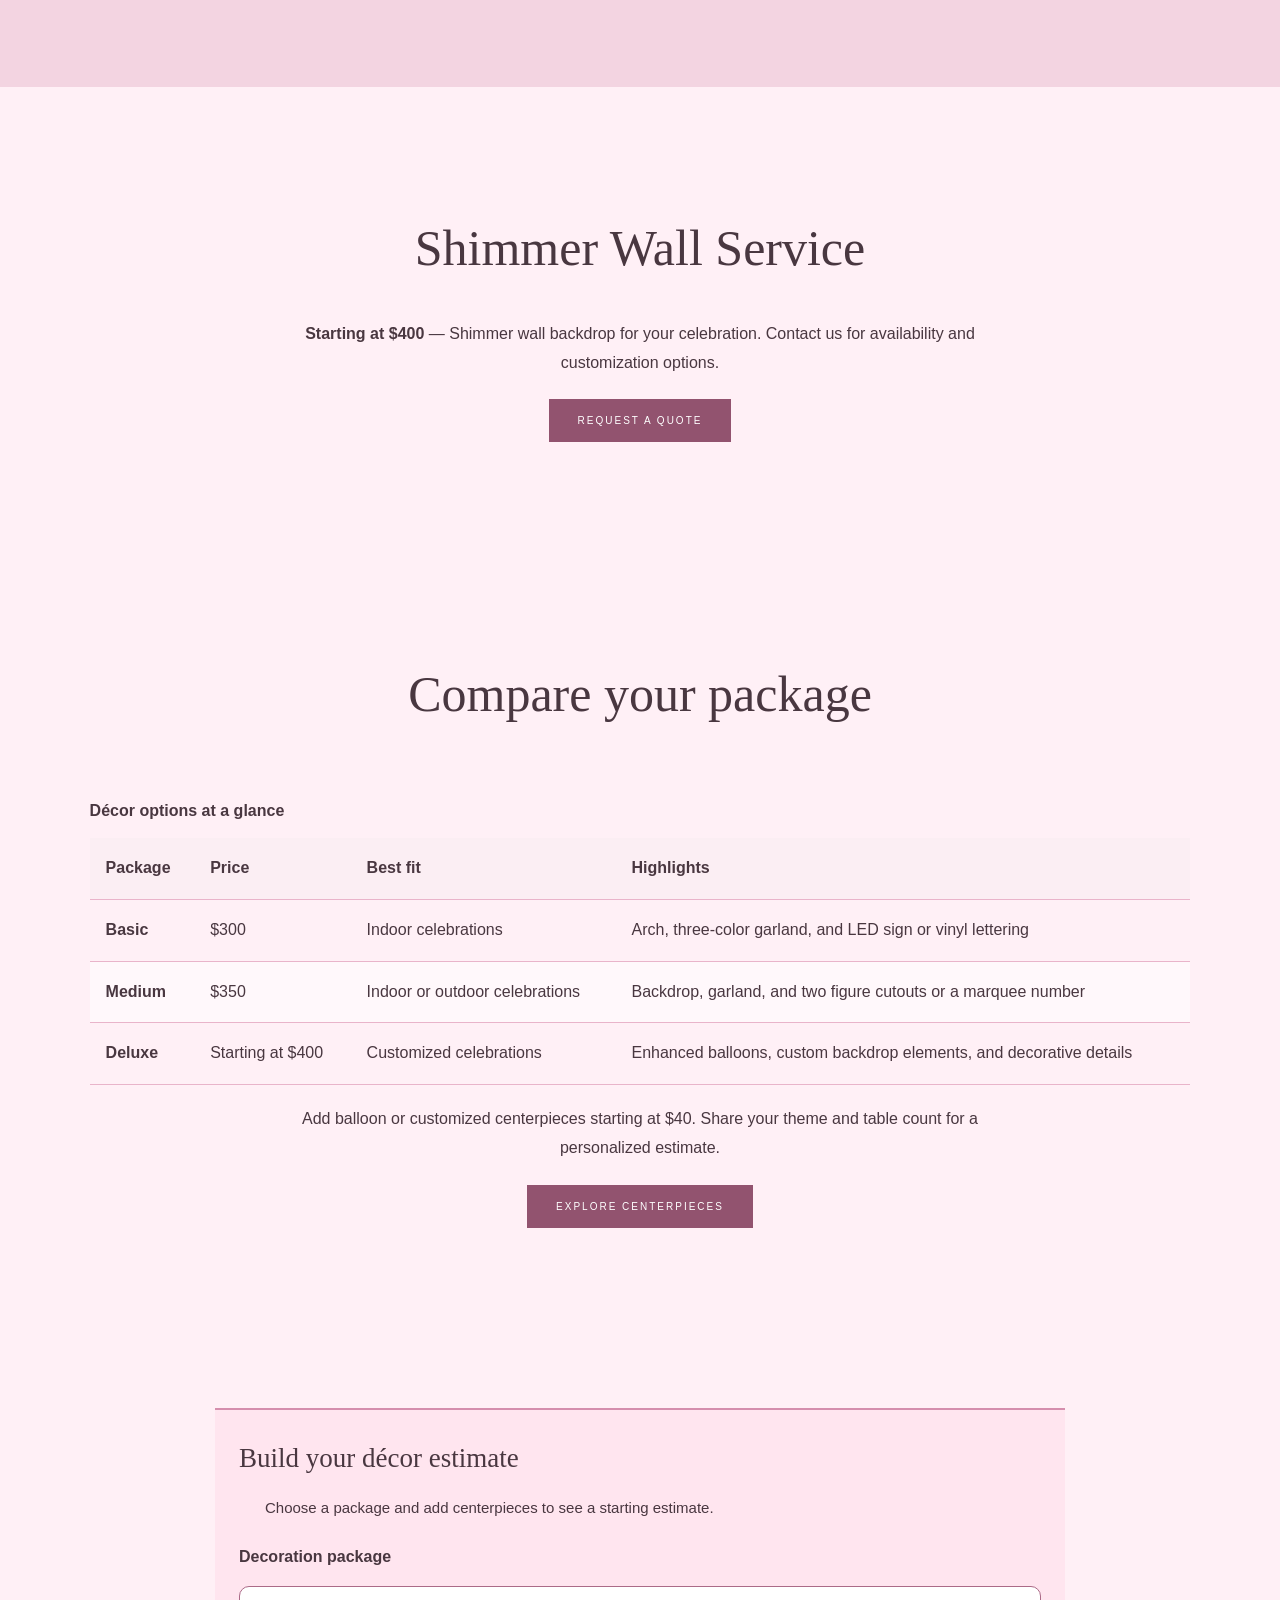
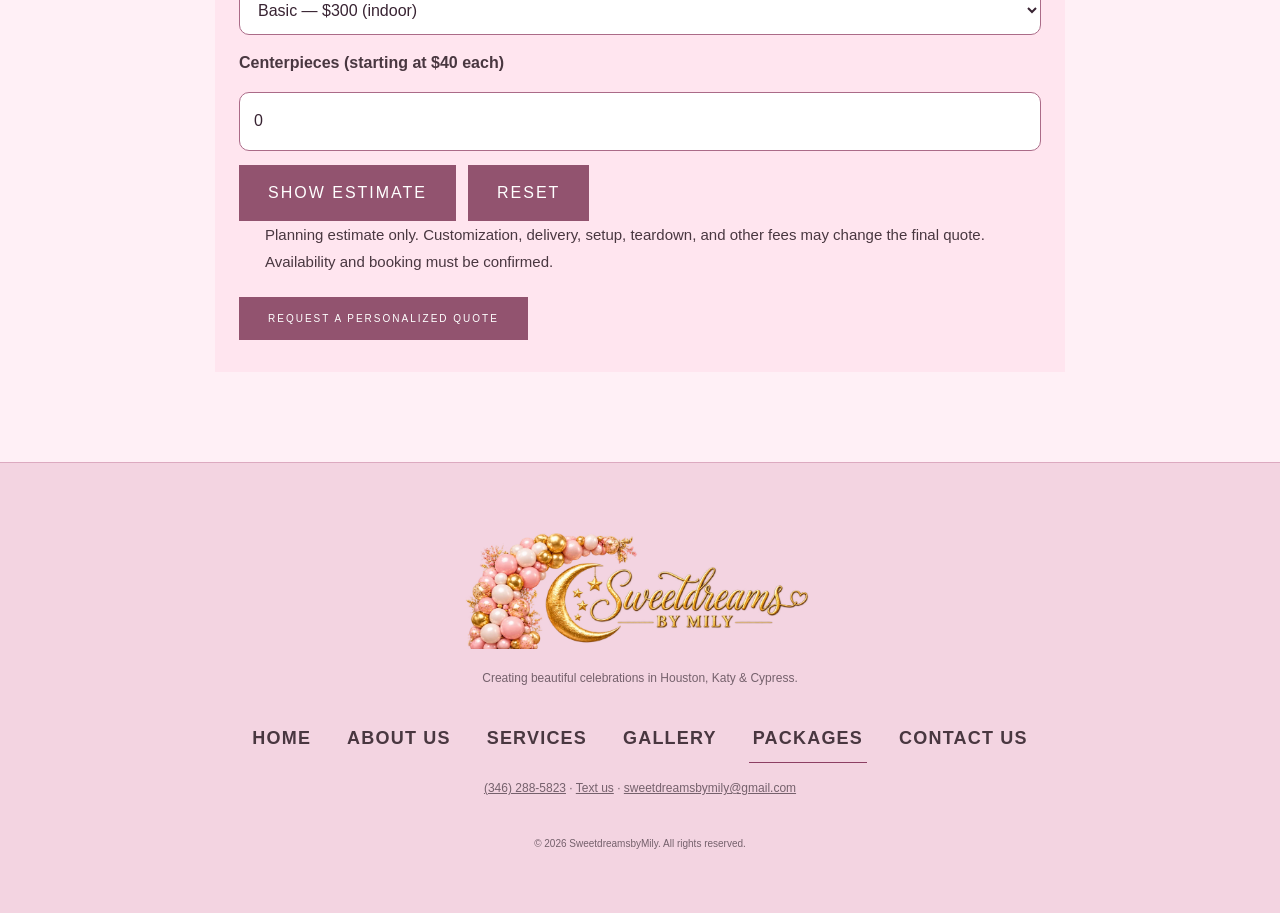
<file: packages.html>
<!DOCTYPE html>
<html lang="en">
<head>
  <meta charset="UTF-8">
  <meta name="viewport" content="width=device-width, initial-scale=1.0">
  <meta name="description" content="Packages — SweetdreamsbyMily event decoration in Houston, Katy, and Cypress.">
  <title>Packages | SweetdreamsbyMily</title>
  <link rel="stylesheet" href="style.css?v=module44">
  <script src="script.js" defer></script>
  <script src="translations.js?v=paymentplans72" defer></script>
  <link rel="stylesheet" href="estimate.css?v=m54">
  <script src="estimate.js?v=m54" defer></script>
</head>
<body>
<a class="skip-link" href="#main">Skip to main content</a>
<header>
  <div><a class="brand brand-link" href="index.html"><img class="brand-logo" src="photos/sweetdreamsbymily-logo.webp" alt="Sweetdreams by Mily"></a><div class="tag">EVENT DÉCOR &amp; CELEBRATIONS</div></div>
  <nav aria-label="Main navigation"><a href="index.html">Home</a><a href="about.html">About Us</a><a href="services.html">Services</a><a href="gallery.html">Gallery</a><a href="packages.html" aria-current="page">Packages</a><a href="contact.html">Contact Us</a></nav>
<div class="language-switch" data-language-switch role="group" aria-label="Language / Idioma"><button type="button" data-language="en" aria-pressed="true" lang="en">English</button><button type="button" data-language="es" aria-pressed="false" lang="es">Español</button></div>
</header>
<main id="main">
<section id="packages" class="section alt"><div class="section-inner"><div class="balloon-page-heading"><div class="page-balloon-arch" aria-hidden="true"><span class="arch-balloon arch-b1"></span><span class="arch-balloon arch-b2"></span><span class="arch-balloon arch-b3"></span><span class="arch-balloon arch-b4"></span><span class="arch-balloon arch-b5"></span><span class="arch-balloon arch-b6"></span><span class="arch-balloon arch-b7"></span><span class="arch-balloon arch-b8"></span><span class="arch-balloon arch-b9"></span><span class="arch-balloon arch-b10"></span><span class="arch-balloon arch-b11"></span><span class="arch-balloon arch-b12"></span></div><div class="balloon-heading-copy"><div class="eyebrow">Services & Packages</div><h1 class="page-title">Choose the setup that fits your celebration</h1></div></div><p class="lead">Each package can be customized to your event colors, theme, location, and available décor.</p><div class="cards package-cards">
<article class="card package"><div class="package-label">Indoor</div><h2>Basic Package</h2><div class="price">$300</div><p>A beautiful setup for an indoor celebration.</p><ul><li>Basic arch</li><li>Balloon garland with up to 3 colors</li><li>One LED sign or vinyl lettering</li></ul></article>
<article class="card package featured"><div class="package-label">Indoor or Outdoor</div><h2>Medium Package</h2><div class="price">$350</div><p>More details for a fuller, personalized event display.</p><ul><li>Decorative backdrop or arch setup</li><li>Balloon garland</li><li>Two figure cutouts <strong>or</strong> marquee number</li><li>Available for indoor and outdoor events</li></ul></article>
<article class="card package"><div class="package-label">Custom</div><h2>Deluxe Package</h2><div class="price">Starting at $400</div><p>A larger customized design created around your vision.</p><ul><li>Enhanced balloon styling</li><li>Customized backdrop elements</li><li>Premium decorative details</li><li>Personalized options based on your event</li></ul></article>
</div><aside class="card" aria-label="Payment plans" style="margin:24px 0;background:#fbeef3;border:1px solid #e9b4ca"><h2>Payment Plans Available</h2><p>We offer payment plans. The full amount must be paid at least 72 hours before your event. Contact us to arrange your payments.</p></aside><p class="package-note">Final pricing may vary depending on event size, location, theme, customization, delivery, setup, and additional décor selections.</p></div></section>

<section id="shimmer-walls" class="section"><div class="section-inner"><h2>Shimmer Wall Service</h2><p class="lead"><strong>Starting at $400</strong> — Shimmer wall backdrop for your celebration. Contact us for availability and customization options.</p><a class="btn" href="contact.html">Request a quote</a></div></section>
<section class="section"><div class="section-inner"><h2>Compare your package</h2><div class="table-scroll"><table class="package-comparison"><caption>Décor options at a glance</caption><thead><tr><th scope="col">Package</th><th scope="col">Price</th><th scope="col">Best fit</th><th scope="col">Highlights</th></tr></thead><tbody><tr><th scope="row">Basic</th><td>$300</td><td>Indoor celebrations</td><td>Arch, three-color garland, and LED sign or vinyl lettering</td></tr><tr><th scope="row">Medium</th><td>$350</td><td>Indoor or outdoor celebrations</td><td>Backdrop, garland, and two figure cutouts or a marquee number</td></tr><tr><th scope="row">Deluxe</th><td>Starting at $400</td><td>Customized celebrations</td><td>Enhanced balloons, custom backdrop elements, and decorative details</td></tr></tbody></table></div><p>Add balloon or customized centerpieces starting at $40. Share your theme and table count for a personalized estimate.</p><a class="btn" href="services.html#centerpieces">Explore centerpieces</a></div></section>
<section class="section" aria-labelledby="estimateHeading"><div class="section-inner card estimate-tool">
<h2 id="estimateHeading" data-en="Build your décor estimate" data-es="Calcula tu presupuesto de decoración">Build your décor estimate</h2>
<p data-en="Choose a package and add centerpieces to see a starting estimate." data-es="Elige un paquete y agrega centros de mesa para ver un presupuesto inicial.">Choose a package and add centerpieces to see a starting estimate.</p>
<form id="estimateForm">
<label for="estimatePackage" data-en="Decoration package" data-es="Paquete de decoración">Decoration package</label>
<select id="estimatePackage"><option value="300" data-en="Basic — $300 (indoor)" data-es="Básico — $300 (interior)">Basic — $300 (indoor)</option><option value="350" data-en="Medium — $350" data-es="Mediano — $350">Medium — $350</option><option value="400" data-en="Deluxe — starting at $400" data-es="Deluxe — desde $400">Deluxe — starting at $400</option></select>
<label for="estimateCount" data-en="Centerpieces (starting at $40 each)" data-es="Centros de mesa (desde $40 cada uno)">Centerpieces (starting at $40 each)</label>
<input id="estimateCount" type="number" min="0" max="100" step="1" value="0" required>
<div class="estimate-actions"><button class="btn" type="submit" data-en="Show estimate" data-es="Ver presupuesto">Show estimate</button><button class="btn" type="reset" data-en="Reset" data-es="Restablecer">Reset</button></div>
<p id="estimateResult" role="status" aria-live="polite" hidden></p>
</form>
<p data-en="Planning estimate only. Customization, delivery, setup, teardown, and other fees may change the final quote. Availability and booking must be confirmed." data-es="Solo es un presupuesto inicial. La personalización, entrega, montaje, desmontaje y otros cargos pueden cambiar el precio final. La disponibilidad y la reserva deben confirmarse.">Planning estimate only. Customization, delivery, setup, teardown, and other fees may change the final quote. Availability and booking must be confirmed.</p>
<a class="btn" href="contact.html" data-en="Request a personalized quote" data-es="Solicita una cotización personalizada">Request a personalized quote</a>
<noscript>Please enable JavaScript to calculate an estimate, or contact us for pricing.</noscript>
</div></section>
</main>
<footer><a class="footer-brand" href="index.html"><img class="footer-logo" src="photos/sweetdreamsbymily-logo.webp" alt="Sweetdreams by Mily"></a><p>Creating beautiful celebrations in Houston, Katy &amp; Cypress.</p><nav aria-label="Footer navigation"><a href="index.html">Home</a><a href="about.html">About Us</a><a href="services.html">Services</a><a href="gallery.html">Gallery</a><a href="packages.html" aria-current="page">Packages</a><a href="contact.html">Contact Us</a></nav><p><a href="tel:+13462885823">(346) 288-5823</a> · <a href="sms:+13462885823">Text us</a> · <a href="mailto:sweetdreamsbymily@gmail.com">sweetdreamsbymily@gmail.com</a></p><p class="copyright">&copy; <span id="year">2026</span> SweetdreamsbyMily. All rights reserved.</p></footer>
</body>
</html>
</file>
<file: style.css>
/* Shared fonts and palette used on every page. */
:root{--paper:#fff;--soft:#f7f4f1;--ink:#373732;--muted:#6d6b65;--accent:#826c62;--line:#ddd8d1;--body-font:Arial,Helvetica,sans-serif;--heading-font:Georgia,"Times New Roman",serif}
*{box-sizing:border-box}html{scroll-behavior:smooth}body{margin:0;background:var(--paper);color:var(--ink);font-family:var(--body-font);font-size:16px;line-height:1.8}img{max-width:100%}a{color:inherit}h1,h2,h3{font-family:var(--heading-font);font-weight:400;line-height:1.2}h1{font-size:clamp(38px,5vw,64px)}h2{font-size:clamp(30px,3vw,42px)}h3{font-size:25px}p{margin:0 0 22px}header{padding:25px 5%;display:flex;align-items:center;justify-content:space-between;gap:24px;border-bottom:1px solid var(--line);background:white}.brand{font-family:var(--heading-font);font-size:27px;text-decoration:none;letter-spacing:1px}.tag{font-size:9px;letter-spacing:2.8px;color:var(--muted);margin-top:2px}nav{display:flex;flex-wrap:wrap;gap:22px}nav a{text-decoration:none;text-transform:uppercase;font-size:10px;letter-spacing:1.8px;padding:6px 0;border-bottom:1px solid transparent}nav a:hover,nav a[aria-current="page"]{border-color:var(--accent)}.eyebrow{font-size:10px;letter-spacing:3px;text-transform:uppercase;color:var(--muted);margin:0 0 18px}.editorial-hero{position:relative;height:570px;overflow:hidden;background:#6e746f}.editorial-hero>img{width:100%;height:100%;display:block;object-fit:cover;object-position:center 45%}.editorial-hero:after{content:"";position:absolute;inset:0;background:linear-gradient(90deg,rgba(20,25,23,.52),rgba(20,25,23,.08))}.editorial-hero-copy{position:absolute;bottom:65px;left:7%;right:7%;z-index:1;color:white}.editorial-hero-copy .eyebrow{color:white}.editorial-hero h1{margin:0;letter-spacing:3px;font-size:clamp(40px,5vw,70px)}.section{padding:90px 7%}.section.alt{background:var(--soft)}.section-inner{max-width:1160px;margin:auto;text-align:center}.section-inner>p{max-width:750px;margin-left:auto;margin-right:auto}.page-title{margin:0 0 25px}.home-intro{max-width:800px}.home-intro h2{margin:0 0 28px}.home-intro strong{font-weight:400}.btn{display:inline-block;padding:13px 28px;border:1px solid var(--ink);background:var(--ink);color:white;text-decoration:none;font-size:10px;letter-spacing:2px;text-transform:uppercase;line-height:1.5;cursor:pointer}.btn-outline{background:transparent;color:var(--ink)}.btn:hover{background:var(--accent);border-color:var(--accent);color:white}.hero-actions{display:flex;gap:15px;justify-content:center;flex-wrap:wrap;margin-top:30px}.text-link{text-transform:uppercase;letter-spacing:2px;font-size:11px;text-underline-offset:7px}.bio-layout{display:grid;grid-template-columns:40% 1fr;gap:75px;text-align:left;align-items:start}.bio-photo img{width:100%;height:620px;object-fit:cover;display:block}.bio-photo p{font-family:var(--heading-font);font-style:italic;font-size:18px;margin-top:20px}.bio-copy h2{margin:0 0 28px}.bio-copy h2:not(:first-of-type){font-size:28px;margin-top:40px}.bio-copy p{font-size:15px;line-height:1.9}.cards{display:grid;grid-template-columns:repeat(auto-fit,minmax(250px,1fr));gap:35px;margin:45px 0}.card{padding:32px 24px;border-top:1px solid var(--line);text-align:left}.card h2{font-size:27px;margin:0 0 20px}.card p{font-size:15px}.package-cards{grid-template-columns:repeat(3,minmax(0,1fr))}.package-label{font-size:10px;letter-spacing:2px;text-transform:uppercase;color:var(--accent);margin-bottom:20px}.price{font-family:var(--heading-font);font-size:32px;margin:15px 0}.package ul{padding-left:18px;font-size:14px}.package-note{font-size:13px;color:var(--muted)}.gallery-grid{display:grid;grid-template-columns:repeat(3,minmax(0,1fr));gap:35px 25px;margin-top:45px}.gallery-card{margin:0;min-width:0}.gallery-card img{display:block;width:100%;height:380px;object-fit:cover}.gallery-card figcaption{font-family:var(--heading-font);font-size:20px;padding:18px 4px;line-height:1.4}.gallery-pair{display:grid;grid-template-columns:repeat(2,minmax(0,1fr));background:var(--soft)}.gallery-pair img{min-width:0;object-fit:contain}.contact{background:var(--soft)}#bookingForm,#bookingFallback{max-width:700px;margin:35px auto;text-align:left}#bookingForm label,#inquiryDraft label{display:block;font-size:12px;letter-spacing:.5px;margin:20px 0 8px}#bookingForm input,#bookingForm select,#bookingForm textarea,#inquirySummary{width:100%;padding:13px;border:1px solid #aaa49c;border-radius:0;background:white;color:var(--ink);font:inherit}#bookingForm textarea,#inquirySummary{resize:vertical}#bookingForm p,#bookingFallback p{font-size:13px}#bookingForm .btn{margin-top:22px}#bookingForm .btn:disabled{opacity:.6;cursor:wait}#formMessage[data-state="success"]{color:#225a36}#formMessage[data-state="error"]{color:#8b1e25}footer{padding:65px 7% 35px;text-align:center;background:var(--soft);border-top:1px solid var(--line)}.footer-brand{font-family:var(--heading-font);font-size:30px;text-decoration:none}footer>p{font-size:12px;color:var(--muted);margin:15px 0 25px}footer nav{justify-content:center}footer .copyright{font-size:10px;margin-top:35px}.skip-link{position:absolute;top:-100px;left:15px;z-index:20;background:white;padding:12px}.skip-link:focus{top:12px}:focus-visible{outline:2px solid var(--accent);outline-offset:5px}main{min-height:65vh}
@media(max-width:950px){header{flex-direction:column;text-align:center;gap:15px}header nav{justify-content:center;gap:18px}.bio-layout{gap:40px}.bio-photo img{height:540px}.gallery-grid{grid-template-columns:repeat(2,minmax(0,1fr))}.package-cards{grid-template-columns:1fr}}
@media(max-width:600px){header{padding:20px 5%}.brand{font-size:25px}nav{gap:12px 18px}nav a{font-size:9px}.editorial-hero{height:420px}.editorial-hero-copy{bottom:40px}.editorial-hero h1{letter-spacing:1px}.section{padding:60px 6%}.bio-layout{grid-template-columns:1fr;gap:35px}.bio-photo img{height:380px}.gallery-grid{grid-template-columns:1fr}.gallery-card img{height:360px}.cards{gap:15px}.card{padding:25px 0}.bio-copy h2{font-size:34px}.bio-copy h2:not(:first-of-type){font-size:26px}.hero-actions{align-items:stretch;flex-direction:column}.btn{text-align:center}}
@media(prefers-reduced-motion:reduce){html{scroll-behavior:auto}}

/* Soft blush brand accents and transparent logo. */
:root{--paper:#fff8fb;--soft:#f6e4eb;--accent:#92536f;--line:#e7c9d5;--ink:#493740;--muted:#75616c}
header{background:#fff4f8;border-bottom-color:#e7c9d5}
.brand-logo{display:block;width:260px;height:90px;object-fit:contain}
.footer-logo{display:block;width:min(350px,85%);height:125px;object-fit:contain;margin:auto}
.tag{text-align:center;color:#92536f}
.btn{background:#92536f;border-color:#92536f}.btn-outline{background:transparent;color:#92536f}
.card{background:rgba(255,255,255,.5);padding:32px 24px;border-top:2px solid #d6a0b7}
.eyebrow{color:#92536f}
.meet-mily-photo{display:block;width:min(360px,100%);height:auto;object-fit:contain;margin:0 auto 32px;border:8px solid #fff4f8;box-shadow:0 10px 30px rgba(112,56,80,.12)}
.bio-photo .artist-portrait{height:auto;object-fit:contain;background:#f6e4eb}
.gallery-card{background:#fff1f7}.gallery-card figcaption{color:#764b60}
@media(max-width:600px){.brand-logo{width:230px;height:80px}.card{padding:25px 20px}}

/* Larger brand and headings, pink surfaces, and bilingual controls. */
:root{--paper:#fff0f6;--soft:#f3d4e1;--line:#dcaac0;--accent:#8c3f63}
header{flex-direction:column;text-align:center;padding:22px 5%;gap:16px;background:#ffe4ef}
header nav{justify-content:center}
.brand-logo{width:420px;max-width:85vw;height:145px}
.tag{font-size:11px;letter-spacing:3px}
nav a{font-size:12px;letter-spacing:1.5px}
h1,.page-title{font-size:clamp(44px,6vw,78px)}
.editorial-hero h1{font-size:clamp(48px,6vw,84px)}
h2{font-size:clamp(34px,4vw,50px)}
.section{background:#fff0f6}.section.alt,.contact,footer{background:#f3d4e1}
.card{background:#ffe5ef;border-color:#d58ead}
.gallery-card{background:#ffe3ee}
.language-switch{display:flex;gap:6px;align-items:center}
.language-switch button{font:inherit;font-size:12px;padding:8px 18px;border:1px solid #b86b8f;background:transparent;color:#71304d;cursor:pointer;border-radius:3px}
.language-switch button[aria-pressed="true"]{background:#8c3f63;color:white;border-color:#8c3f63}
@media(max-width:600px){.brand-logo{width:310px;height:110px}.tag{font-size:9px}nav a{font-size:10px}.language-switch button{padding:7px 14px}}

/* Shaded balloon arch framing Services and Packages headings. */
.balloon-page-heading{position:relative;isolation:isolate;overflow:hidden;min-height:360px;display:flex;align-items:center;justify-content:center;padding:85px 175px 50px;background:linear-gradient(145deg,#fff8fb,#f5dce8);border:1px solid #e4bcd0;border-radius:28px;margin-bottom:40px}
.balloon-heading-copy{position:relative;z-index:2;max-width:730px}
.balloon-page-heading .page-title{font-size:clamp(32px,4vw,54px);margin-bottom:0}
.page-balloon-arch{position:absolute;inset:0;z-index:1;pointer-events:none}
.arch-balloon{position:absolute;width:95px;height:112px;border-radius:50%;background:radial-gradient(circle at 30% 24%,#fff 0%,#f8d5e3 18%,#e5a3bf 65%,#b7678c 100%);box-shadow:inset -10px -14px 18px rgba(99,42,70,.18),inset 8px 8px 14px rgba(255,255,255,.5),0 9px 17px rgba(95,41,67,.13);transform:rotate(var(--rotate,0deg))}
.arch-balloon:nth-child(3n){background:radial-gradient(circle at 30% 24%,#fff9df 0%,#f4d586 20%,#d7ac49 66%,#a47a25 100%)}
.arch-balloon:nth-child(4n){background:radial-gradient(circle at 30% 24%,#fff 0%,#faedf3 20%,#e7c5d4 65%,#be91a7 100%)}
.arch-b1{left:5px;bottom:-15px;--rotate:-14deg}.arch-b2{left:30px;bottom:75px}.arch-b3{left:55px;top:80px;--rotate:12deg}.arch-b4{left:110px;top:10px}.arch-b5{left:195px;top:-42px;--rotate:-12deg}.arch-b6{left:280px;top:-57px}
.arch-b7{right:280px;top:-57px}.arch-b8{right:195px;top:-42px;--rotate:12deg}.arch-b9{right:110px;top:10px}.arch-b10{right:55px;top:80px;--rotate:-12deg}.arch-b11{right:30px;bottom:75px}.arch-b12{right:5px;bottom:-15px;--rotate:14deg}
@media(max-width:800px){.balloon-page-heading{padding:120px 90px 65px}.arch-b5{left:175px}.arch-b6{left:240px}.arch-b7{right:240px}.arch-b8{right:175px}}
@media(max-width:600px){.balloon-page-heading{padding:125px 40px 70px;min-height:390px;border-radius:20px}.arch-balloon{width:65px;height:80px}.arch-b1{left:-25px}.arch-b2{left:-10px;bottom:65px}.arch-b3{left:0;top:65px}.arch-b4{left:45px;top:10px}.arch-b5{left:100px;top:-15px}.arch-b6{left:155px;top:-28px}.arch-b7{right:155px;top:-28px}.arch-b8{right:100px;top:-15px}.arch-b9{right:45px;top:10px}.arch-b10{right:0;top:65px}.arch-b11{right:-10px;bottom:65px}.arch-b12{right:-25px}.balloon-heading-copy{background:rgba(255,248,251,.93);padding:18px 12px;border-radius:12px}.balloon-page-heading .page-title{font-size:34px}}

/* Larger, readable navigation on every page. */
header nav,footer nav{justify-content:center;gap:12px 28px}
header nav a,footer nav a{font-size:18px;font-weight:600;letter-spacing:1.2px;line-height:1.5;padding:10px 4px}
@media(max-width:600px){header nav,footer nav{gap:8px 16px}header nav a,footer nav a{font-size:16px;letter-spacing:.8px;padding:10px 3px}}

/* Module 4: responsive banner and accessible comparison table. */
.site-banner{display:block;width:100%;max-width:800px;height:auto;aspect-ratio:4/3;margin:0 auto;border-radius:24px;box-shadow:0 14px 40px #a633681a}.table-scroll{overflow-x:auto}.package-comparison{width:100%;border-collapse:collapse;min-width:540px;margin:20px 0}.package-comparison caption{text-align:left;font-weight:700;padding:12px 0}.package-comparison th,.package-comparison td{text-align:left;padding:16px;border-bottom:1px solid #e9b4ca}.package-comparison thead{background:#fbeef3}.package-comparison tbody tr:nth-child(even){background:#fff8fb}.booking-steps{margin:24px 0}
</file>
<file: feedback.css>
#feedback .card{max-width:850px}#feedbackForm{display:grid;gap:14px}#feedbackForm label{font-weight:600}#feedbackForm select,#feedbackForm textarea{width:100%;padding:12px;border:1px solid #a66a87;border-radius:10px;font:inherit;background:#fff}#feedbackForm input[type=checkbox]{width:auto}#feedback button{font:inherit;cursor:pointer}#feedback button:focus-visible,#feedback select:focus-visible,#feedback textarea:focus-visible{outline:3px solid #a63368;outline-offset:3px}#feedbackStatus:not(:empty),#feedbackReceipt{padding:18px;background:#fbeef3;border-radius:12px}#feedback [hidden]{display:none!important}.estimate-actions{display:flex;gap:12px;flex-wrap:wrap}
</file>
<file: estimate.css>
.estimate-tool{max-width:850px}.estimate-tool form{display:grid;gap:14px}.estimate-tool label{font-weight:700}.estimate-tool select,.estimate-tool input{width:100%;padding:14px;border:1px solid #ab6b88;border-radius:10px;background:white;color:#382332;font:inherit}.estimate-actions{display:flex;flex-wrap:wrap;gap:12px}.estimate-tool button{cursor:pointer;font:inherit}.estimate-tool :focus-visible{outline:3px solid #a63368;outline-offset:3px}#estimateResult{padding:20px;background:#fbeef3;border-radius:14px;color:#762449;font-size:1.3rem;font-weight:700}[hidden]{display:none!important}
</file>
